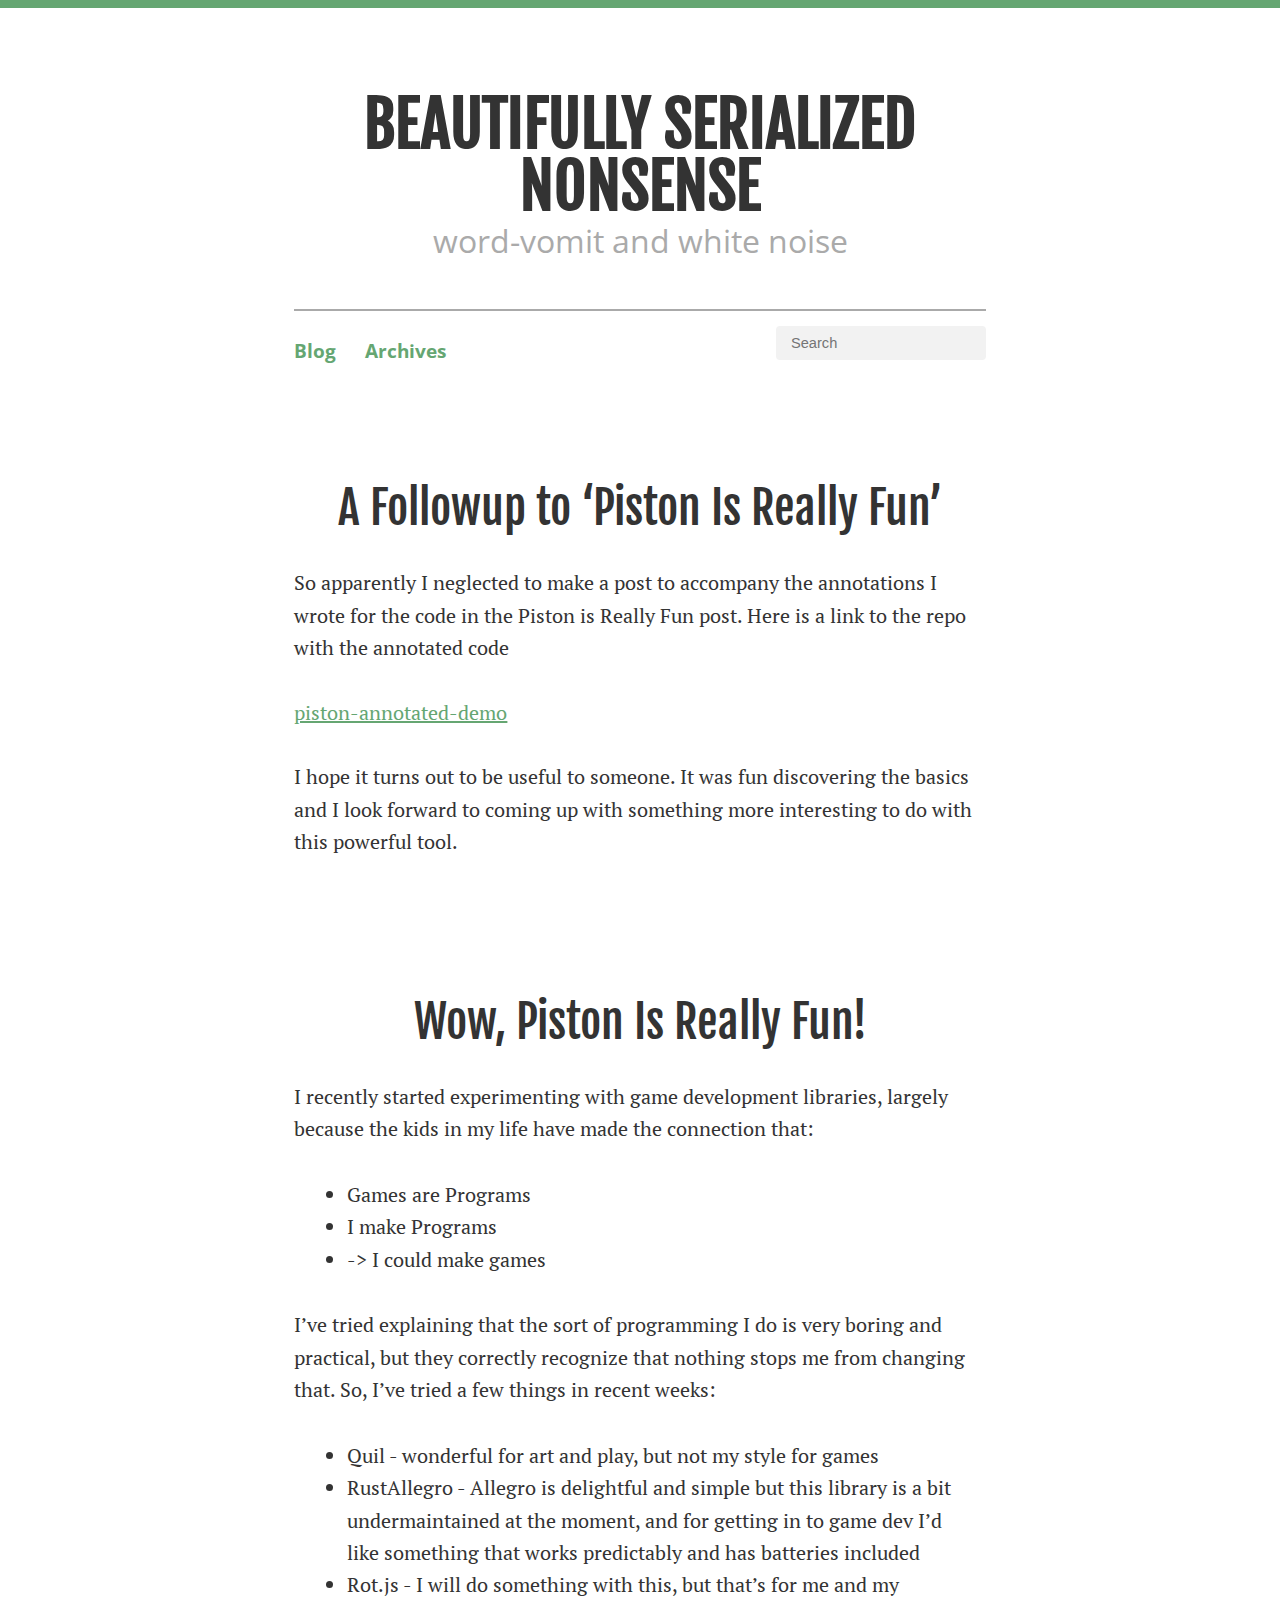
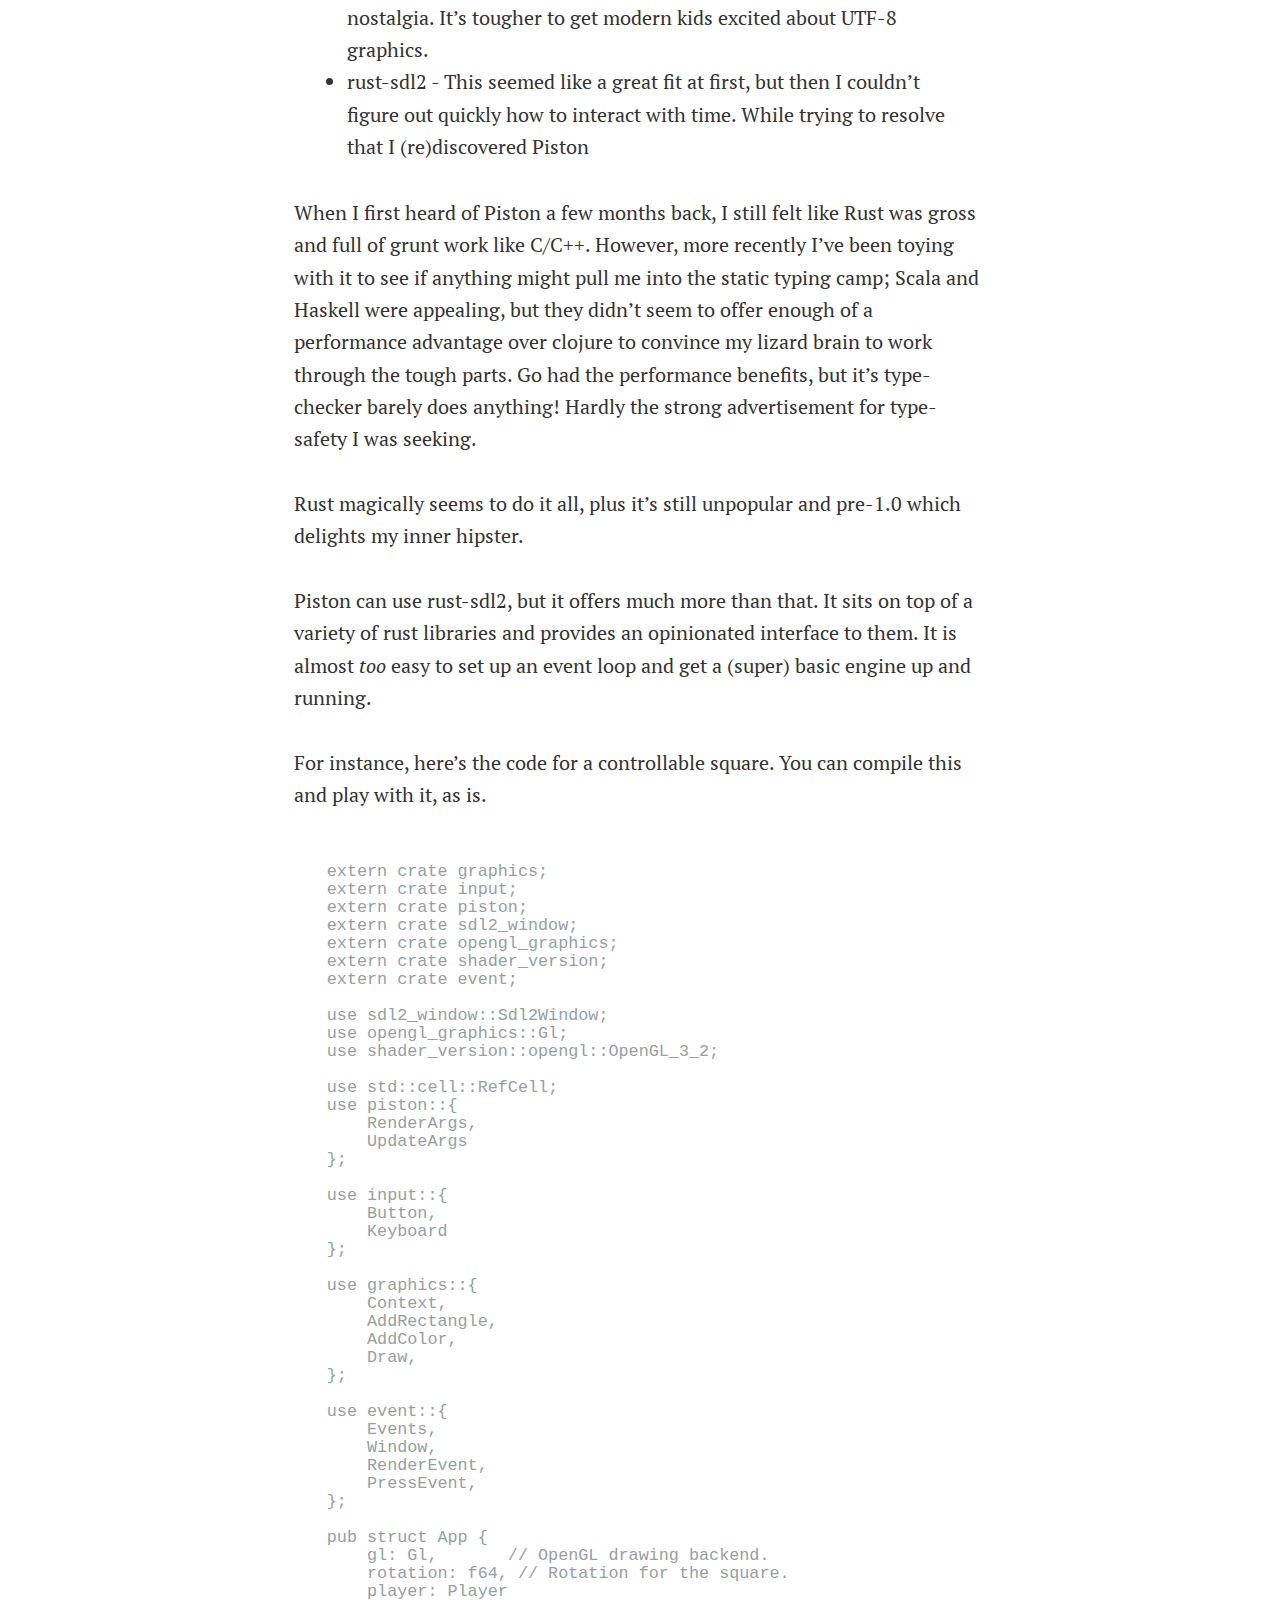
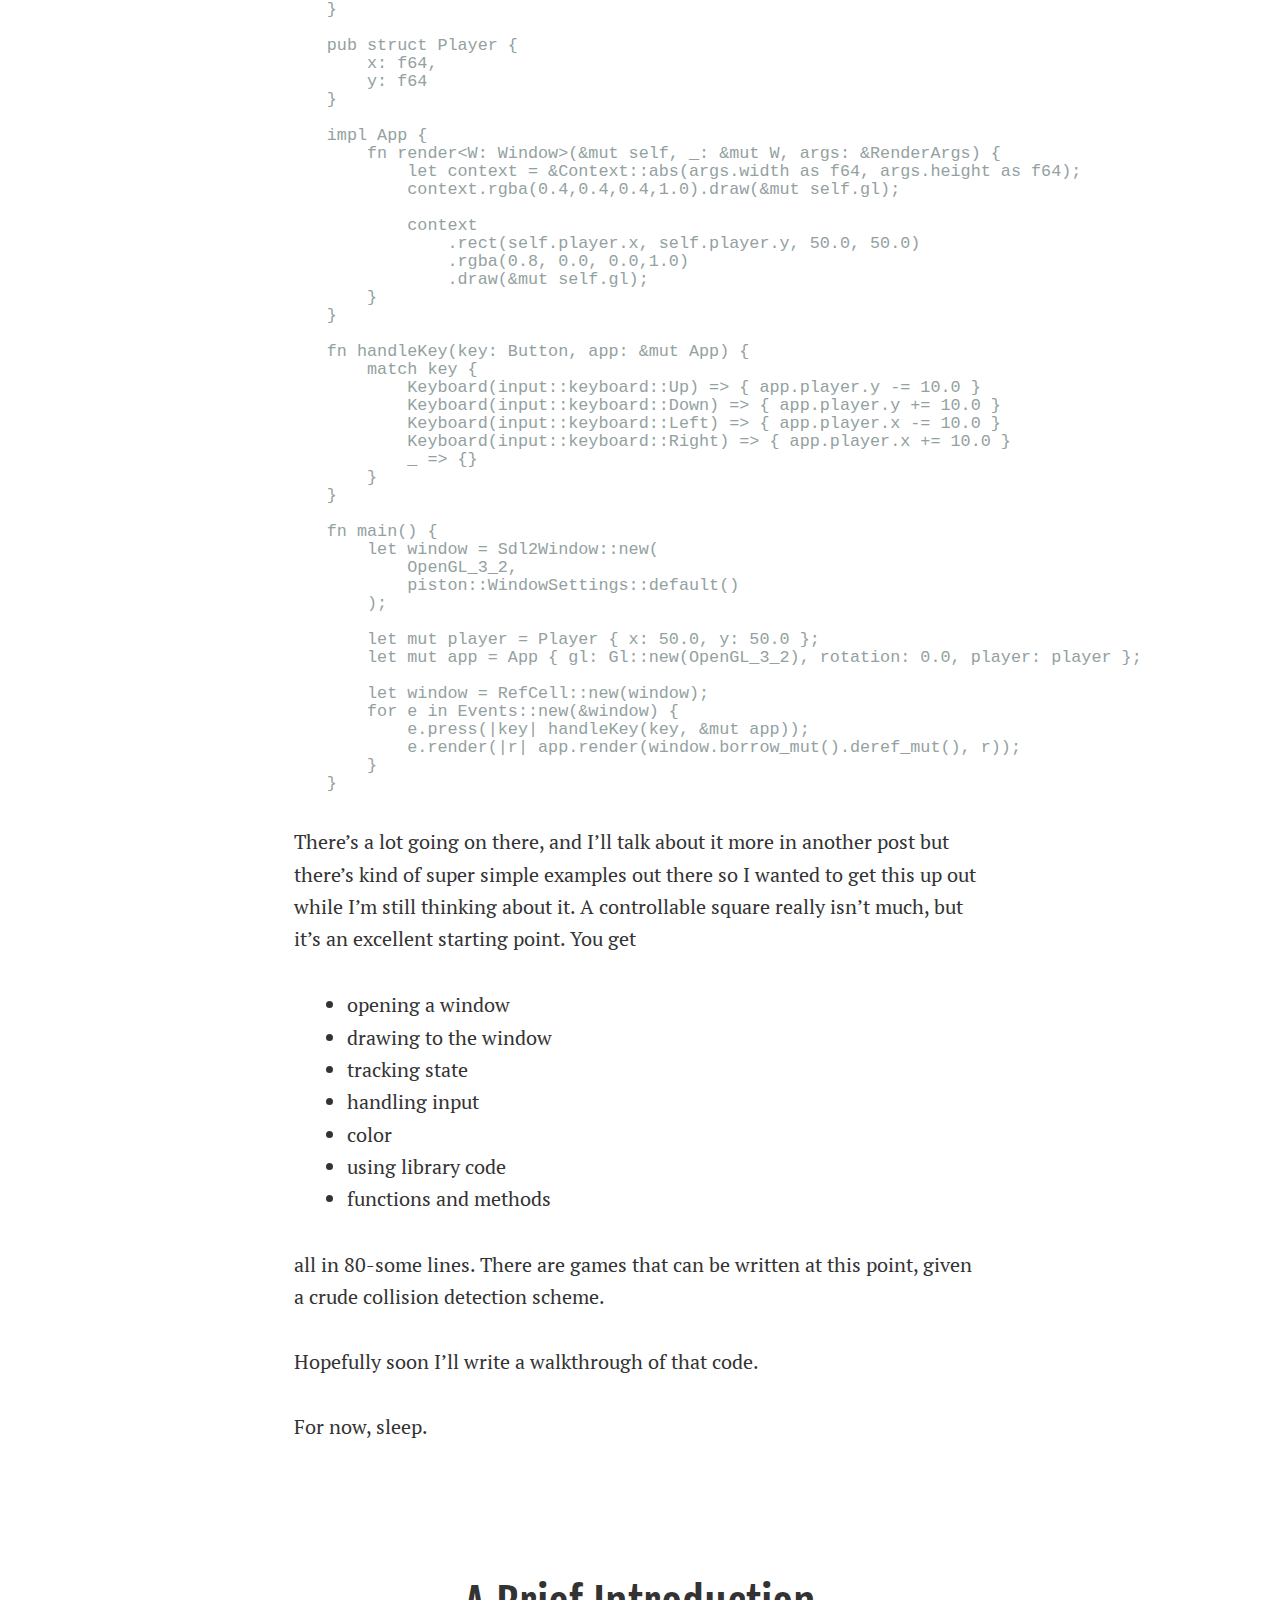
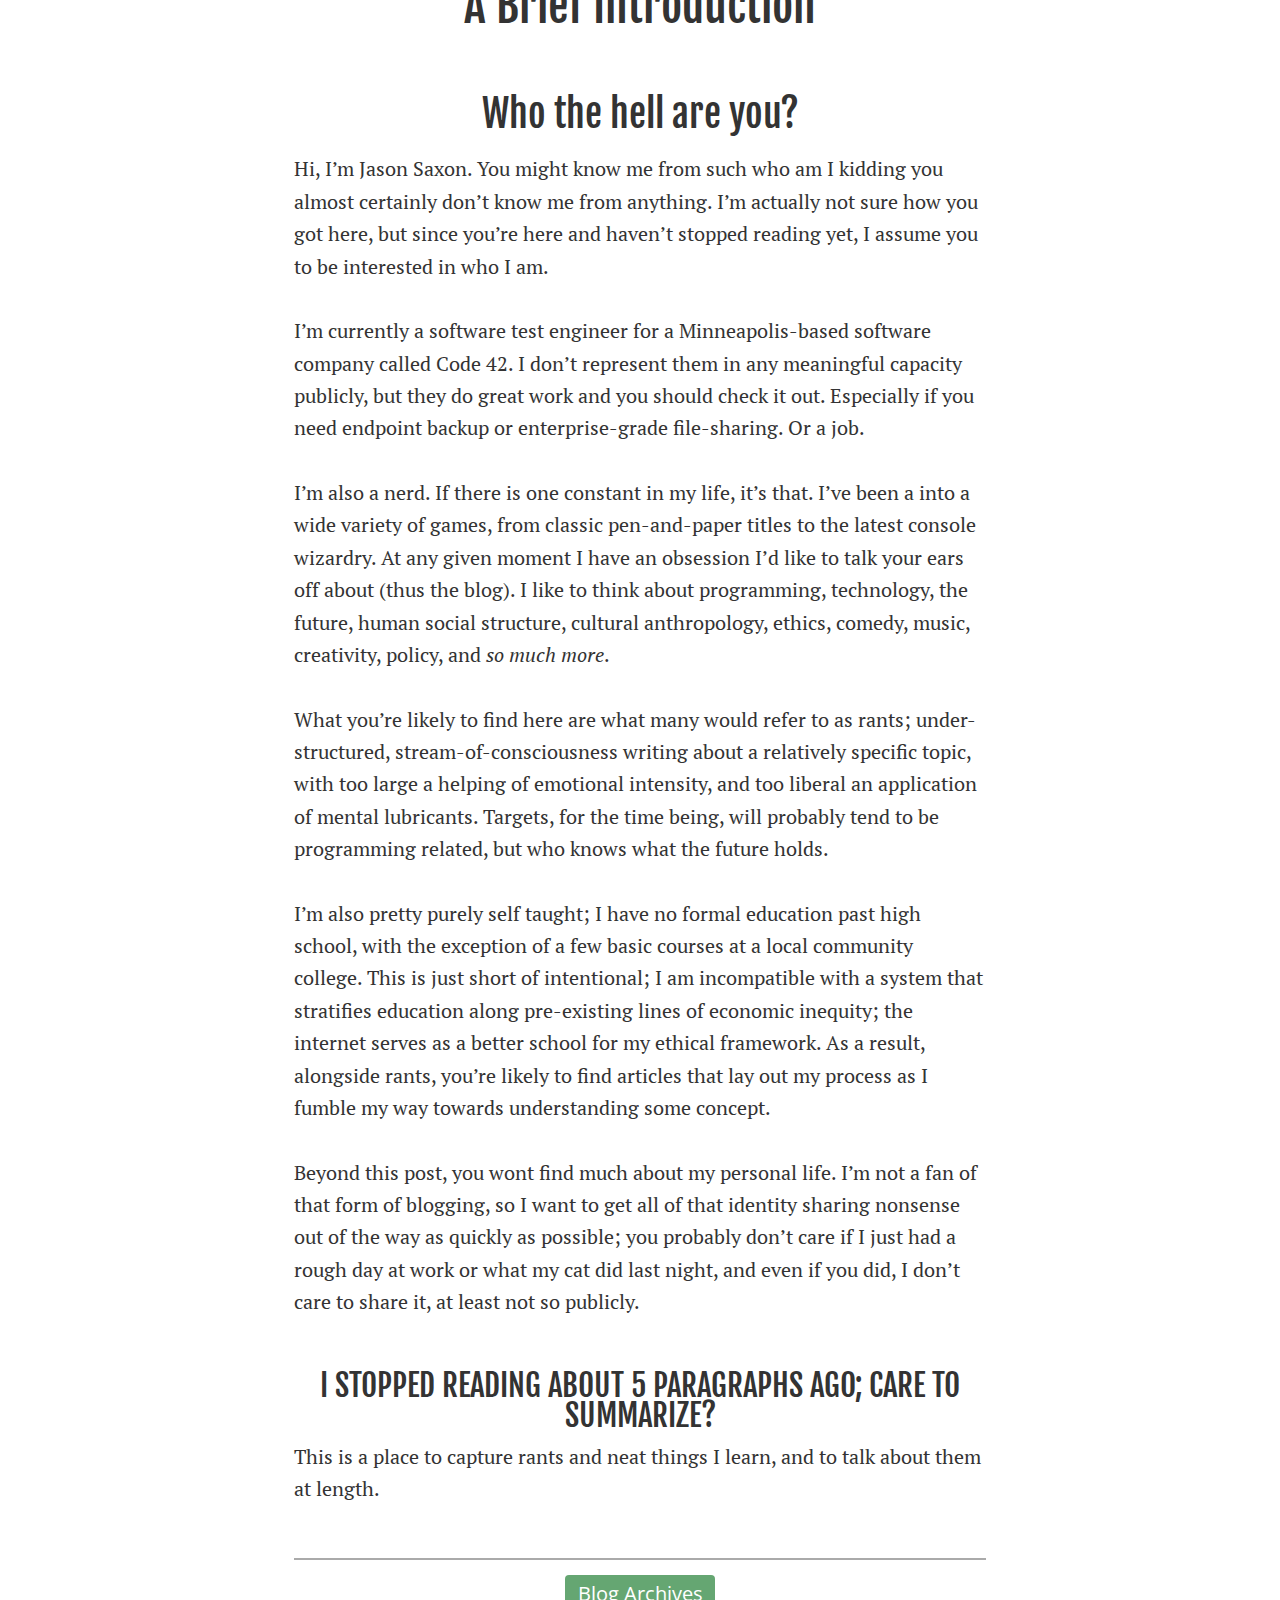
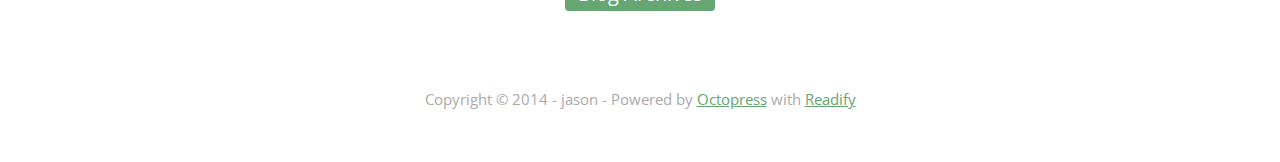
<file: index.html>
<!DOCTYPE html>
<!--[if IEMobile 7 ]><html class="no-js iem7"><![endif]-->
<!--[if lt IE 9]><html class="no-js lte-ie8"><![endif]-->
<!--[if (gt IE 8)|(gt IEMobile 7)|!(IEMobile)|!(IE)]><!--><html class="no-js" lang="en"><!--<![endif]-->
<head>
  <meta charset="utf-8">
  <title>beautifully serialized nonsense</title>
  <meta name="author" content="jason">

  
  <meta name="description" content="So apparently I neglected to make a post to accompany the annotations I wrote
for the code in the Piston is Really Fun post. Here is a link to the &hellip;">
  

  <!-- http://t.co/dKP3o1e -->
  <meta name="HandheldFriendly" content="True">
  <meta name="MobileOptimized" content="320">
  <meta name="viewport" content="width=device-width, initial-scale=1">

  
  <link rel="canonical" href="http://to-json.github.io">
  <link href="/favicon.png" rel="icon">
  <link href="/stylesheets/screen.css" media="screen, projection" rel="stylesheet" type="text/css">
  <link href="/atom.xml" rel="alternate" title="beautifully serialized nonsense" type="application/atom+xml">
  <script src="/javascripts/modernizr-2.0.js"></script>
  <script src="//ajax.googleapis.com/ajax/libs/jquery/1.9.1/jquery.min.js"></script>
  <script>!window.jQuery && document.write(unescape('%3Cscript src="./javascripts/libs/jquery.min.js"%3E%3C/script%3E'))</script>
  <script src="/javascripts/octopress.js" type="text/javascript"></script>
  <!--Fonts from Google"s Web font directory at http://google.com/webfonts -->
<link href="http://fonts.googleapis.com/css?family=PT+Serif:regular,italic,bold,bolditalic" rel="stylesheet" type="text/css">
<link href='http://fonts.googleapis.com/css?family=Open+Sans' rel='stylesheet' type='text/css'>
<link href='http://fonts.googleapis.com/css?family=Fjalla+One' rel='stylesheet' type='text/css'>

  

</head>

<body   >
  <header role="banner"><hgroup>
  <h1><a href="/">beautifully serialized nonsense</a></h1>
  
    <h2>word-vomit and white noise</h2>
  
</hgroup>

</header>
  <nav role="navigation"><ul class="subscription" data-subscription="rss">
  <li><a href="/atom.xml" rel="subscribe-rss" title="subscribe via RSS">RSS</a></li>
  
</ul>
  
<form action="https://www.google.com/search" method="get">
  <fieldset role="search">
    <input type="hidden" name="q" value="site:to-json.github.io" />
    <input class="search" type="text" name="q" results="0" placeholder="Search"/>
  </fieldset>
</form>
  
<ul class="main-navigation">
  <li><a href="/">Blog</a></li>
  <li><a href="/blog/archives">Archives</a></li>
</ul>

</nav>
  <div id="main">
    <div id="content">
      <div class="blog-index">
  
  
  
    <article>
      
  <header>
    
      <h1 class="entry-title"><a href="/blog/2014/11/30/a-followup-to-piston-is-really-fun/">A Followup to &#8216;Piston Is Really Fun&#8217;</a></h1>
    
    
      <p class="meta">
        








  


<time datetime="2014-11-30T17:04:38-06:00" pubdate data-updated="true"></time>
        
      </p>
    
  </header>


  <div class="entry-content"><p>So apparently I neglected to make a post to accompany the annotations I wrote
for the code in the Piston is Really Fun post. Here is a link to the repo with
the annotated code</p>

<p><a href="https://github.com/to-json/piston-annotated-demo" title="piston-annotated-demo">piston-annotated-demo</a></p>

<p>I hope it turns out to be useful to someone. It was fun discovering the basics
and I look forward to coming up with something more interesting to do with
this powerful tool.</p>
</div>
  
  


    </article>
  
  
    <article>
      
  <header>
    
      <h1 class="entry-title"><a href="/blog/2014/11/21/wow/">Wow, Piston Is Really Fun!</a></h1>
    
    
      <p class="meta">
        








  


<time datetime="2014-11-21T22:50:08-06:00" pubdate data-updated="true"></time>
        
      </p>
    
  </header>


  <div class="entry-content"><p>I recently started experimenting with game development libraries, largely
because the kids in my life have made the connection that:</p>

<ul>
<li>Games are Programs</li>
<li>I make Programs</li>
<li>-> I could make games</li>
</ul>


<p>I&rsquo;ve tried explaining that the sort of programming I do is very boring and
practical, but they correctly recognize that nothing stops me from changing
that. So, I&rsquo;ve tried a few things in recent weeks:</p>

<ul>
<li>Quil - wonderful for art and play, but not my style for games</li>
<li>RustAllegro - Allegro is delightful and simple but this library is
a bit undermaintained at the moment, and for getting in to game dev I&rsquo;d
like something that works predictably and has batteries included</li>
<li>Rot.js - I will do something with this, but that&rsquo;s for me and my nostalgia.
It&rsquo;s tougher to get modern kids excited about UTF-8 graphics.</li>
<li>rust-sdl2 - This seemed like a great fit at first, but then I couldn&rsquo;t
figure out quickly how to interact with time. While trying to resolve that
I (re)discovered Piston</li>
</ul>


<p>When I first heard of Piston a few months back, I still felt like Rust was
gross and full of grunt work like C/C++. However, more recently I&rsquo;ve been
toying with it to see if anything might pull me into the static typing camp;
Scala and Haskell were appealing, but they didn&rsquo;t seem to offer enough of a
performance advantage over clojure to convince my lizard brain to work through
the tough parts. Go had the performance benefits, but it&rsquo;s type-checker barely
does anything! Hardly the strong advertisement for type-safety I was seeking.</p>

<p>Rust magically seems to do it all, plus it&rsquo;s still unpopular and pre-1.0 which
delights my inner hipster.</p>

<p>Piston can use rust-sdl2, but it offers much more than that. It sits on top of
a variety of rust libraries and provides an opinionated interface to them. It
is almost <em>too</em> easy to set up an event loop and get a (super) basic engine
up and running.</p>

<p>For instance, here&rsquo;s the code for a controllable square. You can compile this
and play with it, as is.</p>

<pre><code class="rust">
extern crate graphics;
extern crate input;
extern crate piston;
extern crate sdl2_window;
extern crate opengl_graphics;
extern crate shader_version;
extern crate event;

use sdl2_window::Sdl2Window;
use opengl_graphics::Gl;
use shader_version::opengl::OpenGL_3_2;

use std::cell::RefCell;
use piston::{
    RenderArgs,
    UpdateArgs
};

use input::{
    Button,
    Keyboard
};

use graphics::{
    Context,
    AddRectangle,
    AddColor,
    Draw,
};

use event::{
    Events,
    Window,
    RenderEvent,
    PressEvent,
};

pub struct App {
    gl: Gl,       // OpenGL drawing backend.
    rotation: f64, // Rotation for the square.
    player: Player
}

pub struct Player {
    x: f64,
    y: f64
}

impl App {
    fn render&lt;W: Window&gt;(&amp;mut self, _: &amp;mut W, args: &amp;RenderArgs) {
        let context = &amp;Context::abs(args.width as f64, args.height as f64);
        context.rgba(0.4,0.4,0.4,1.0).draw(&amp;mut self.gl);

        context
            .rect(self.player.x, self.player.y, 50.0, 50.0)
            .rgba(0.8, 0.0, 0.0,1.0)
            .draw(&amp;mut self.gl);
    }
}

fn handleKey(key: Button, app: &amp;mut App) {
    match key {
        Keyboard(input::keyboard::Up) =&gt; { app.player.y -= 10.0 }
        Keyboard(input::keyboard::Down) =&gt; { app.player.y += 10.0 }
        Keyboard(input::keyboard::Left) =&gt; { app.player.x -= 10.0 }
        Keyboard(input::keyboard::Right) =&gt; { app.player.x += 10.0 }
        _ =&gt; {}
    }
}

fn main() {
    let window = Sdl2Window::new(
        OpenGL_3_2,
        piston::WindowSettings::default()
    );

    let mut player = Player { x: 50.0, y: 50.0 };
    let mut app = App { gl: Gl::new(OpenGL_3_2), rotation: 0.0, player: player };

    let window = RefCell::new(window);
    for e in Events::new(&amp;window) {
        e.press(|key| handleKey(key, &amp;mut app));
        e.render(|r| app.render(window.borrow_mut().deref_mut(), r));
    }
}
</code></pre>

<p>There&rsquo;s a lot going on there, and I&rsquo;ll talk about it more in another post but
there&rsquo;s kind of super simple examples out there so I wanted to get this up
out while I&rsquo;m still thinking about it. A controllable square really isn&rsquo;t
much, but it&rsquo;s an excellent starting point. You get</p>

<ul>
<li>opening a window</li>
<li>drawing to the window</li>
<li>tracking state</li>
<li>handling input</li>
<li>color</li>
<li>using library code</li>
<li>functions and methods</li>
</ul>


<p>all in 80-some lines. There are games that can be written at this point,
given a crude collision detection scheme.</p>

<p>Hopefully soon I&rsquo;ll write a walkthrough of that code.</p>

<p>For now, sleep.</p>
</div>
  
  


    </article>
  
  
    <article>
      
  <header>
    
      <h1 class="entry-title"><a href="/blog/2014/08/10/a-brief-introduction/">A Brief Introduction</a></h1>
    
    
      <p class="meta">
        








  


<time datetime="2014-08-10T14:38:57-05:00" pubdate data-updated="true"></time>
        
      </p>
    
  </header>


  <div class="entry-content"><h1>Who the hell are you?</h1>

<p>Hi, I&rsquo;m Jason Saxon. You might know me from such who am I kidding you almost
certainly don&rsquo;t know me from anything. I&rsquo;m actually not sure how you got here,
but since you&rsquo;re here and haven&rsquo;t stopped reading yet, I assume you to be
interested in who I am.</p>

<p>I&rsquo;m currently a software test engineer for a Minneapolis-based software
company called Code 42. I don&rsquo;t represent them in any meaningful capacity
publicly, but they do great work and you should check it out. Especially
if you need endpoint backup or enterprise-grade file-sharing. Or a job.</p>

<p>I&rsquo;m also a nerd. If there is one constant in my life, it&rsquo;s that. I&rsquo;ve been
a into a wide variety of games, from classic pen-and-paper titles to the
latest console wizardry. At any given moment I have an obsession I&rsquo;d like to
talk your ears off about (thus the blog). I like to think about programming,
technology, the future, human social structure, cultural anthropology, ethics,
comedy, music, creativity, policy, and <em>so much more</em>.</p>

<p>What you&rsquo;re likely to find here are what many would refer to as rants;
under-structured, stream-of-consciousness writing about a relatively specific
topic, with too large a helping of emotional intensity, and too liberal an
application of mental lubricants. Targets, for the time being, will probably
tend to be programming related, but who knows what the future holds.</p>

<p>I&rsquo;m also pretty purely self taught; I have no formal education past high
school, with the exception of a few basic courses at a local community
college. This is just short of intentional; I am incompatible with a system
that stratifies education along pre-existing lines of economic inequity; the
internet serves as a better school for my ethical framework. As a result,
alongside rants, you&rsquo;re likely to find articles that lay out my process as I
fumble my way towards understanding some concept.</p>

<p>Beyond this post, you wont find much about my personal life. I&rsquo;m not a fan
of that form of blogging, so I want to get all of that identity sharing
nonsense out of the way as quickly as possible; you probably don&rsquo;t care if
I just had a rough day at work or what my cat did last night, and even if you
did, I don&rsquo;t care to share it, at least not so publicly.</p>

<h2>I stopped reading about 5 paragraphs ago; care to summarize?</h2>

<p>This is a place to capture rants and neat things I learn, and to talk about
them at length.</p>
</div>
  
  


    </article>
  
  <div class="pagination">
    
    <a href="/blog/archives">Blog Archives</a>
    
  </div>
</div>
<aside class="sidebar">
  
    <section>
  <h1>Recent Posts</h1>
  <ul id="recent_posts">
    
      <li class="post">
        <a href="/blog/2014/11/30/a-followup-to-piston-is-really-fun/">A Followup to &#8216;Piston Is Really Fun&#8217;</a>
      </li>
    
      <li class="post">
        <a href="/blog/2014/11/21/wow/">Wow, Piston Is Really Fun!</a>
      </li>
    
      <li class="post">
        <a href="/blog/2014/08/10/a-brief-introduction/">A Brief Introduction</a>
      </li>
    
  </ul>
</section>

<section>
  <h1>GitHub Repos</h1>
  <ul id="gh_repos">
    <li class="loading">Status updating&#8230;</li>
  </ul>
  
  <a href="https://github.com/to-json">@to-json</a> on GitHub
  
  <script type="text/javascript">
    $(document).ready(function(){
        if (!window.jXHR){
            var jxhr = document.createElement('script');
            jxhr.type = 'text/javascript';
            jxhr.src = '/javascripts/libs/jXHR.js';
            var s = document.getElementsByTagName('script')[0];
            s.parentNode.insertBefore(jxhr, s);
        }

        github.showRepos({
            user: 'to-json',
            count: 0,
            skip_forks: true,
            target: '#gh_repos'
        });
    });
  </script>
  <script src="/javascripts/github.js" type="text/javascript"> </script>
</section>





  
</aside>

    </div>
  </div>
  <footer role="contentinfo"><p>
  Copyright &copy; 2014 - jason -
  <span class="credit">Powered by <a href="http://octopress.org">Octopress</a> with <a href="https://github.com/vladigleba/readify">Readify</a></span>
</p>

</footer>
  







  <script type="text/javascript">
    (function(){
      var twitterWidgets = document.createElement('script');
      twitterWidgets.type = 'text/javascript';
      twitterWidgets.async = true;
      twitterWidgets.src = '//platform.twitter.com/widgets.js';
      document.getElementsByTagName('head')[0].appendChild(twitterWidgets);
    })();
  </script>





</body>
</html>
</file>
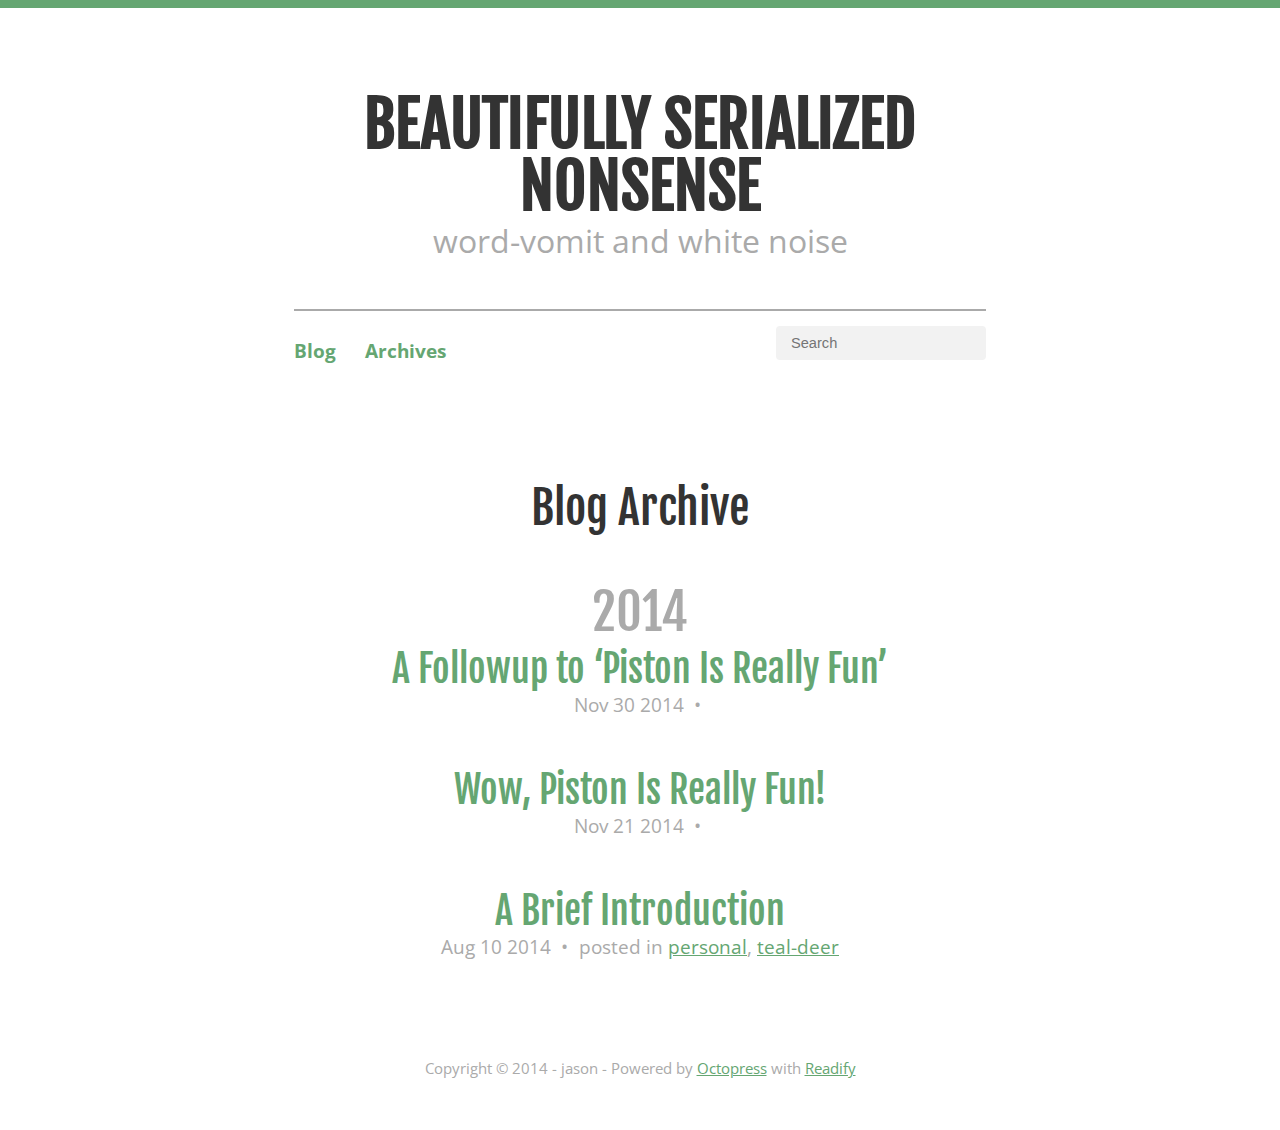
<file: blog/archives/index.html>
<!DOCTYPE html>
<!--[if IEMobile 7 ]><html class="no-js iem7"><![endif]-->
<!--[if lt IE 9]><html class="no-js lte-ie8"><![endif]-->
<!--[if (gt IE 8)|(gt IEMobile 7)|!(IEMobile)|!(IE)]><!--><html class="no-js" lang="en"><!--<![endif]-->
<head>
  <meta charset="utf-8">
  <title>Blog Archive - beautifully serialized nonsense</title>
  <meta name="author" content="jason">

  
  <meta name="description" content="Blog Archive 2014 A Followup to &#8216;Piston Is Really Fun&#8217;
Nov 30 2014 Wow, Piston Is Really Fun!
Nov 21 2014 A Brief Introduction
Aug 10 &hellip;">
  

  <!-- http://t.co/dKP3o1e -->
  <meta name="HandheldFriendly" content="True">
  <meta name="MobileOptimized" content="320">
  <meta name="viewport" content="width=device-width, initial-scale=1">

  
  <link rel="canonical" href="http://to-json.github.io/blog/archives">
  <link href="/favicon.png" rel="icon">
  <link href="/stylesheets/screen.css" media="screen, projection" rel="stylesheet" type="text/css">
  <link href="/atom.xml" rel="alternate" title="beautifully serialized nonsense" type="application/atom+xml">
  <script src="/javascripts/modernizr-2.0.js"></script>
  <script src="//ajax.googleapis.com/ajax/libs/jquery/1.9.1/jquery.min.js"></script>
  <script>!window.jQuery && document.write(unescape('%3Cscript src="./javascripts/libs/jquery.min.js"%3E%3C/script%3E'))</script>
  <script src="/javascripts/octopress.js" type="text/javascript"></script>
  <!--Fonts from Google"s Web font directory at http://google.com/webfonts -->
<link href="http://fonts.googleapis.com/css?family=PT+Serif:regular,italic,bold,bolditalic" rel="stylesheet" type="text/css">
<link href='http://fonts.googleapis.com/css?family=Open+Sans' rel='stylesheet' type='text/css'>
<link href='http://fonts.googleapis.com/css?family=Fjalla+One' rel='stylesheet' type='text/css'>

  

</head>

<body   >
  <header role="banner"><hgroup>
  <h1><a href="/">beautifully serialized nonsense</a></h1>
  
    <h2>word-vomit and white noise</h2>
  
</hgroup>

</header>
  <nav role="navigation"><ul class="subscription" data-subscription="rss">
  <li><a href="/atom.xml" rel="subscribe-rss" title="subscribe via RSS">RSS</a></li>
  
</ul>
  
<form action="https://www.google.com/search" method="get">
  <fieldset role="search">
    <input type="hidden" name="q" value="site:to-json.github.io" />
    <input class="search" type="text" name="q" results="0" placeholder="Search"/>
  </fieldset>
</form>
  
<ul class="main-navigation">
  <li><a href="/">Blog</a></li>
  <li><a href="/blog/archives">Archives</a></li>
</ul>

</nav>
  <div id="main">
    <div id="content">
      <div>
<article role="article">
  
  <header>
    <h1 class="entry-title">Blog Archive</h1>
    
  </header>
  
  <div id="blog-archives">



  
  <h2>2014</h2>

<article>
  
<h1><a href="/blog/2014/11/30/a-followup-to-piston-is-really-fun/">A Followup to &#8216;Piston Is Really Fun&#8217;</a></h1>
<time datetime="2014-11-30T17:04:38-06:00" pubdate><span class='month'>Nov</span> <span class='day'>30</span> <span class='year'>2014</span></time>


</article>



<article>
  
<h1><a href="/blog/2014/11/21/wow/">Wow, Piston Is Really Fun!</a></h1>
<time datetime="2014-11-21T22:50:08-06:00" pubdate><span class='month'>Nov</span> <span class='day'>21</span> <span class='year'>2014</span></time>


</article>



<article>
  
<h1><a href="/blog/2014/08/10/a-brief-introduction/">A Brief Introduction</a></h1>
<time datetime="2014-08-10T14:38:57-05:00" pubdate><span class='month'>Aug</span> <span class='day'>10</span> <span class='year'>2014</span></time>

<footer>
  <span class="categories">posted in <a class='category' href='/blog/categories/personal/'>personal</a>, <a class='category' href='/blog/categories/teal-deer/'>teal-deer</a></span>
</footer>


</article>

</div>

  
</article>

</div>

<aside class="sidebar">
  
    <section>
  <h1>Recent Posts</h1>
  <ul id="recent_posts">
    
      <li class="post">
        <a href="/blog/2014/11/30/a-followup-to-piston-is-really-fun/">A Followup to 'Piston Is Really Fun'</a>
      </li>
    
      <li class="post">
        <a href="/blog/2014/11/21/wow/">Wow, Piston Is Really Fun!</a>
      </li>
    
      <li class="post">
        <a href="/blog/2014/08/10/a-brief-introduction/">A Brief Introduction</a>
      </li>
    
  </ul>
</section>

<section>
  <h1>GitHub Repos</h1>
  <ul id="gh_repos">
    <li class="loading">Status updating...</li>
  </ul>
  
  <a href="https://github.com/to-json">@to-json</a> on GitHub
  
  <script type="text/javascript">
    $(document).ready(function(){
        if (!window.jXHR){
            var jxhr = document.createElement('script');
            jxhr.type = 'text/javascript';
            jxhr.src = '/javascripts/libs/jXHR.js';
            var s = document.getElementsByTagName('script')[0];
            s.parentNode.insertBefore(jxhr, s);
        }

        github.showRepos({
            user: 'to-json',
            count: 0,
            skip_forks: true,
            target: '#gh_repos'
        });
    });
  </script>
  <script src="/javascripts/github.js" type="text/javascript"> </script>
</section>





  
</aside>


    </div>
  </div>
  <footer role="contentinfo"><p>
  Copyright &copy; 2014 - jason -
  <span class="credit">Powered by <a href="http://octopress.org">Octopress</a> with <a href="https://github.com/vladigleba/readify">Readify</a></span>
</p>

</footer>
  







  <script type="text/javascript">
    (function(){
      var twitterWidgets = document.createElement('script');
      twitterWidgets.type = 'text/javascript';
      twitterWidgets.async = true;
      twitterWidgets.src = '//platform.twitter.com/widgets.js';
      document.getElementsByTagName('head')[0].appendChild(twitterWidgets);
    })();
  </script>





</body>
</html>
</file>
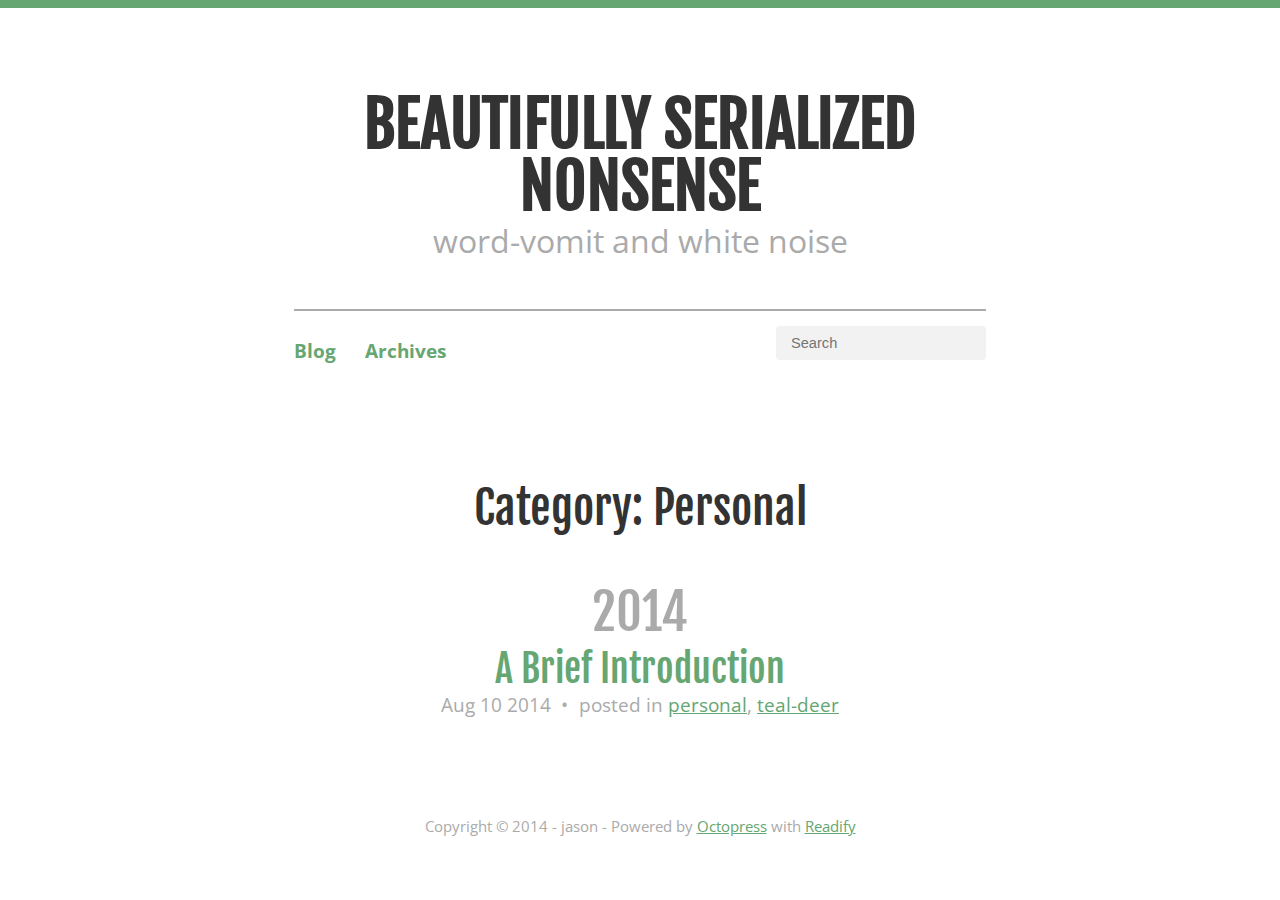
<file: blog/categories/personal/index.html>
<!DOCTYPE html>
<!--[if IEMobile 7 ]><html class="no-js iem7"><![endif]-->
<!--[if lt IE 9]><html class="no-js lte-ie8"><![endif]-->
<!--[if (gt IE 8)|(gt IEMobile 7)|!(IEMobile)|!(IE)]><!--><html class="no-js" lang="en"><!--<![endif]-->
<head>
  <meta charset="utf-8">
  <title>Category: Personal - beautifully serialized nonsense</title>
  <meta name="author" content="jason">

  
  <meta name="description" content="Category: personal">
  

  <!-- http://t.co/dKP3o1e -->
  <meta name="HandheldFriendly" content="True">
  <meta name="MobileOptimized" content="320">
  <meta name="viewport" content="width=device-width, initial-scale=1">

  
  <link rel="canonical" href="http://to-json.github.io/blog/categories/personal">
  <link href="/favicon.png" rel="icon">
  <link href="/stylesheets/screen.css" media="screen, projection" rel="stylesheet" type="text/css">
  <link href="/atom.xml" rel="alternate" title="beautifully serialized nonsense" type="application/atom+xml">
  <script src="/javascripts/modernizr-2.0.js"></script>
  <script src="//ajax.googleapis.com/ajax/libs/jquery/1.9.1/jquery.min.js"></script>
  <script>!window.jQuery && document.write(unescape('%3Cscript src="./javascripts/libs/jquery.min.js"%3E%3C/script%3E'))</script>
  <script src="/javascripts/octopress.js" type="text/javascript"></script>
  <!--Fonts from Google"s Web font directory at http://google.com/webfonts -->
<link href="http://fonts.googleapis.com/css?family=PT+Serif:regular,italic,bold,bolditalic" rel="stylesheet" type="text/css">
<link href='http://fonts.googleapis.com/css?family=Open+Sans' rel='stylesheet' type='text/css'>
<link href='http://fonts.googleapis.com/css?family=Fjalla+One' rel='stylesheet' type='text/css'>

  

</head>

<body   >
  <header role="banner"><hgroup>
  <h1><a href="/">beautifully serialized nonsense</a></h1>
  
    <h2>word-vomit and white noise</h2>
  
</hgroup>

</header>
  <nav role="navigation"><ul class="subscription" data-subscription="rss">
  <li><a href="/atom.xml" rel="subscribe-rss" title="subscribe via RSS">RSS</a></li>
  
</ul>
  
<form action="https://www.google.com/search" method="get">
  <fieldset role="search">
    <input type="hidden" name="q" value="site:to-json.github.io" />
    <input class="search" type="text" name="q" results="0" placeholder="Search"/>
  </fieldset>
</form>
  
<ul class="main-navigation">
  <li><a href="/">Blog</a></li>
  <li><a href="/blog/archives">Archives</a></li>
</ul>

</nav>
  <div id="main">
    <div id="content">
      <div>
<article role="article">
  
  <header>
    <h1 class="entry-title">Category: Personal</h1>
    
  </header>
  
  <div id="blog-archives" class="category">



  
  <h2>2014</h2>

<article>
  
<h1><a href="/blog/2014/08/10/a-brief-introduction/">A Brief Introduction</a></h1>
<time datetime="2014-08-10T14:38:57-05:00" pubdate><span class='month'>Aug</span> <span class='day'>10</span> <span class='year'>2014</span></time>

<footer>
  <span class="categories">posted in <a class='category' href='/blog/categories/personal/'>personal</a>, <a class='category' href='/blog/categories/teal-deer/'>teal-deer</a></span>
</footer>


</article>

</div>

  
</article>

</div>

<aside class="sidebar">
  
    <section>
  <h1>Recent Posts</h1>
  <ul id="recent_posts">
    
      <li class="post">
        <a href="/blog/2014/11/30/a-followup-to-piston-is-really-fun/">A Followup to 'Piston Is Really Fun'</a>
      </li>
    
      <li class="post">
        <a href="/blog/2014/11/21/wow/">Wow, Piston Is Really Fun!</a>
      </li>
    
      <li class="post">
        <a href="/blog/2014/08/10/a-brief-introduction/">A Brief Introduction</a>
      </li>
    
  </ul>
</section>

<section>
  <h1>GitHub Repos</h1>
  <ul id="gh_repos">
    <li class="loading">Status updating...</li>
  </ul>
  
  <a href="https://github.com/to-json">@to-json</a> on GitHub
  
  <script type="text/javascript">
    $(document).ready(function(){
        if (!window.jXHR){
            var jxhr = document.createElement('script');
            jxhr.type = 'text/javascript';
            jxhr.src = '/javascripts/libs/jXHR.js';
            var s = document.getElementsByTagName('script')[0];
            s.parentNode.insertBefore(jxhr, s);
        }

        github.showRepos({
            user: 'to-json',
            count: 0,
            skip_forks: true,
            target: '#gh_repos'
        });
    });
  </script>
  <script src="/javascripts/github.js" type="text/javascript"> </script>
</section>





  
</aside>


    </div>
  </div>
  <footer role="contentinfo"><p>
  Copyright &copy; 2014 - jason -
  <span class="credit">Powered by <a href="http://octopress.org">Octopress</a> with <a href="https://github.com/vladigleba/readify">Readify</a></span>
</p>

</footer>
  







  <script type="text/javascript">
    (function(){
      var twitterWidgets = document.createElement('script');
      twitterWidgets.type = 'text/javascript';
      twitterWidgets.async = true;
      twitterWidgets.src = '//platform.twitter.com/widgets.js';
      document.getElementsByTagName('head')[0].appendChild(twitterWidgets);
    })();
  </script>





</body>
</html>
</file>
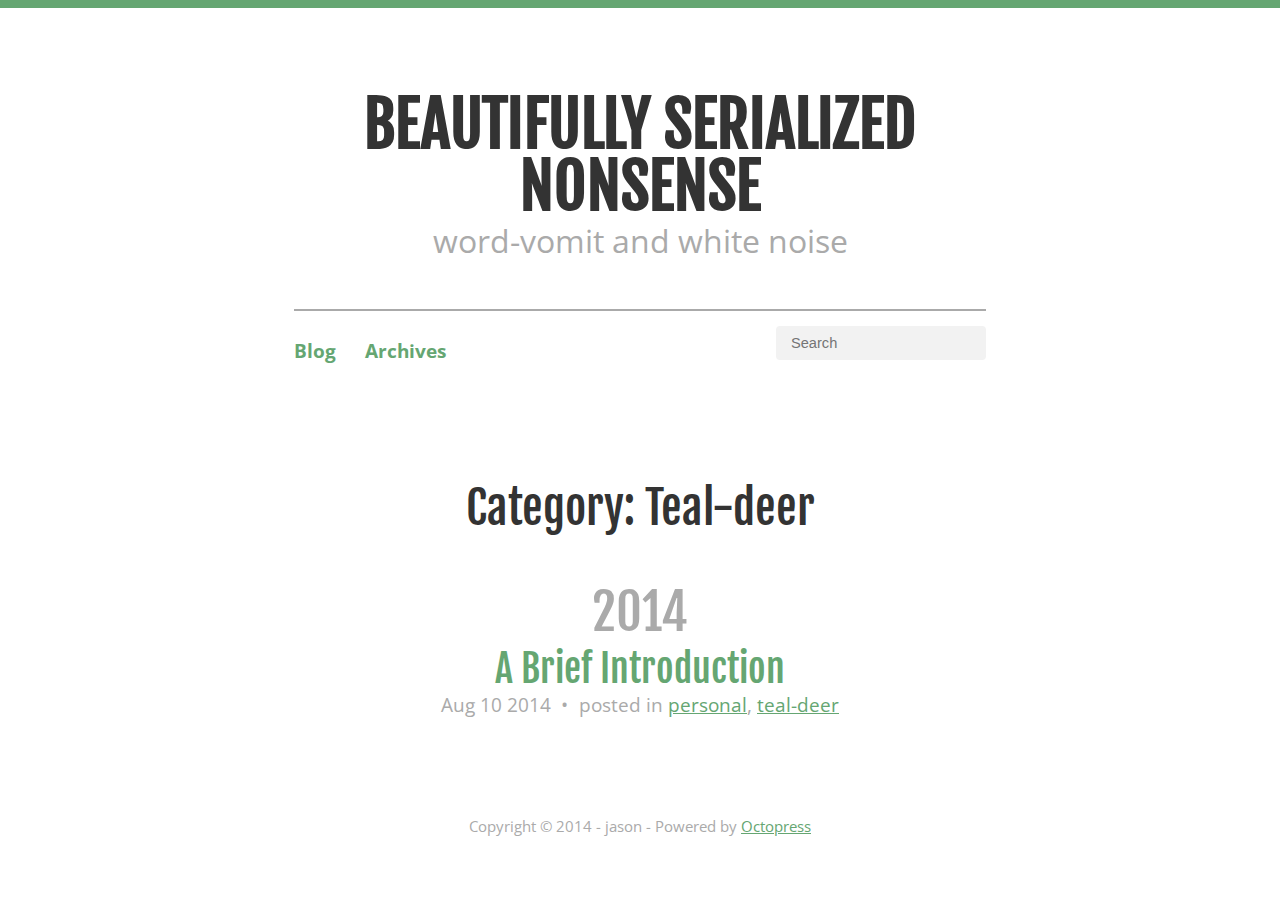
<file: blog/categories/teal-deer/index.html>
<!DOCTYPE html>
<!--[if IEMobile 7 ]><html class="no-js iem7"><![endif]-->
<!--[if lt IE 9]><html class="no-js lte-ie8"><![endif]-->
<!--[if (gt IE 8)|(gt IEMobile 7)|!(IEMobile)|!(IE)]><!--><html class="no-js" lang="en"><!--<![endif]-->
<head>
  <meta charset="utf-8">
  <title>Category: Teal-deer - beautifully serialized nonsense</title>
  <meta name="author" content="jason">

  
  <meta name="description" content="Category: teal-deer">
  

  <!-- http://t.co/dKP3o1e -->
  <meta name="HandheldFriendly" content="True">
  <meta name="MobileOptimized" content="320">
  <meta name="viewport" content="width=device-width, initial-scale=1">

  
  <link rel="canonical" href="http://to-json.github.io/blog/categories/teal-deer">
  <link href="/favicon.png" rel="icon">
  <link href="/stylesheets/screen.css" media="screen, projection" rel="stylesheet" type="text/css">
  <link href="/atom.xml" rel="alternate" title="beautifully serialized nonsense" type="application/atom+xml">
  <script src="/javascripts/modernizr-2.0.js"></script>
  <script src="//ajax.googleapis.com/ajax/libs/jquery/1.9.1/jquery.min.js"></script>
  <script>!window.jQuery && document.write(unescape('%3Cscript src="./javascripts/libs/jquery.min.js"%3E%3C/script%3E'))</script>
  <script src="/javascripts/octopress.js" type="text/javascript"></script>
  <!--Fonts from Google"s Web font directory at http://google.com/webfonts -->
<link href="http://fonts.googleapis.com/css?family=PT+Serif:regular,italic,bold,bolditalic" rel="stylesheet" type="text/css">
<link href='http://fonts.googleapis.com/css?family=Open+Sans' rel='stylesheet' type='text/css'>
<link href='http://fonts.googleapis.com/css?family=Fjalla+One' rel='stylesheet' type='text/css'>

  

</head>

<body   >
  <header role="banner"><hgroup>
  <h1><a href="/">beautifully serialized nonsense</a></h1>
  
    <h2>word-vomit and white noise</h2>
  
</hgroup>

</header>
  <nav role="navigation"><ul class="subscription" data-subscription="rss">
  <li><a href="/atom.xml" rel="subscribe-rss" title="subscribe via RSS">RSS</a></li>
  
</ul>
  
<form action="https://www.google.com/search" method="get">
  <fieldset role="search">
    <input type="hidden" name="q" value="site:to-json.github.io" />
    <input class="search" type="text" name="q" results="0" placeholder="Search"/>
  </fieldset>
</form>
  
<ul class="main-navigation">
  <li><a href="/">Blog</a></li>
  <li><a href="/blog/archives">Archives</a></li>
</ul>

</nav>
  <div id="main">
    <div id="content">
      <div>
<article role="article">
  
  <header>
    <h1 class="entry-title">Category: Teal-deer</h1>
    
  </header>
  
  <div id="blog-archives" class="category">



  
  <h2>2014</h2>

<article>
  
<h1><a href="/blog/2014/08/10/a-brief-introduction/">A Brief Introduction</a></h1>
<time datetime="2014-08-10T14:38:57-05:00" pubdate><span class='month'>Aug</span> <span class='day'>10</span> <span class='year'>2014</span></time>

<footer>
  <span class="categories">posted in <a class='category' href='/blog/categories/personal/'>personal</a>, <a class='category' href='/blog/categories/teal-deer/'>teal-deer</a></span>
</footer>


</article>

</div>

  
</article>

</div>

<aside class="sidebar">
  
    <section>
  <h1>Recent Posts</h1>
  <ul id="recent_posts">
    
      <li class="post">
        <a href="/blog/2014/11/21/wow/">Wow, Piston Is Really Fun!</a>
      </li>
    
      <li class="post">
        <a href="/blog/2014/08/10/a-brief-introduction/">A Brief Introduction</a>
      </li>
    
  </ul>
</section>

<section>
  <h1>GitHub Repos</h1>
  <ul id="gh_repos">
    <li class="loading">Status updating...</li>
  </ul>
  
  <a href="https://github.com/to-json">@to-json</a> on GitHub
  
  <script type="text/javascript">
    $(document).ready(function(){
        if (!window.jXHR){
            var jxhr = document.createElement('script');
            jxhr.type = 'text/javascript';
            jxhr.src = '/javascripts/libs/jXHR.js';
            var s = document.getElementsByTagName('script')[0];
            s.parentNode.insertBefore(jxhr, s);
        }

        github.showRepos({
            user: 'to-json',
            count: 0,
            skip_forks: true,
            target: '#gh_repos'
        });
    });
  </script>
  <script src="/javascripts/github.js" type="text/javascript"> </script>
</section>





  
</aside>


    </div>
  </div>
  <footer role="contentinfo"><p>
  Copyright &copy; 2014 - jason -
  <span class="credit">Powered by <a href="http://octopress.org">Octopress</a></span>
</p>

</footer>
  







  <script type="text/javascript">
    (function(){
      var twitterWidgets = document.createElement('script');
      twitterWidgets.type = 'text/javascript';
      twitterWidgets.async = true;
      twitterWidgets.src = '//platform.twitter.com/widgets.js';
      document.getElementsByTagName('head')[0].appendChild(twitterWidgets);
    })();
  </script>





</body>
</html>
</file>
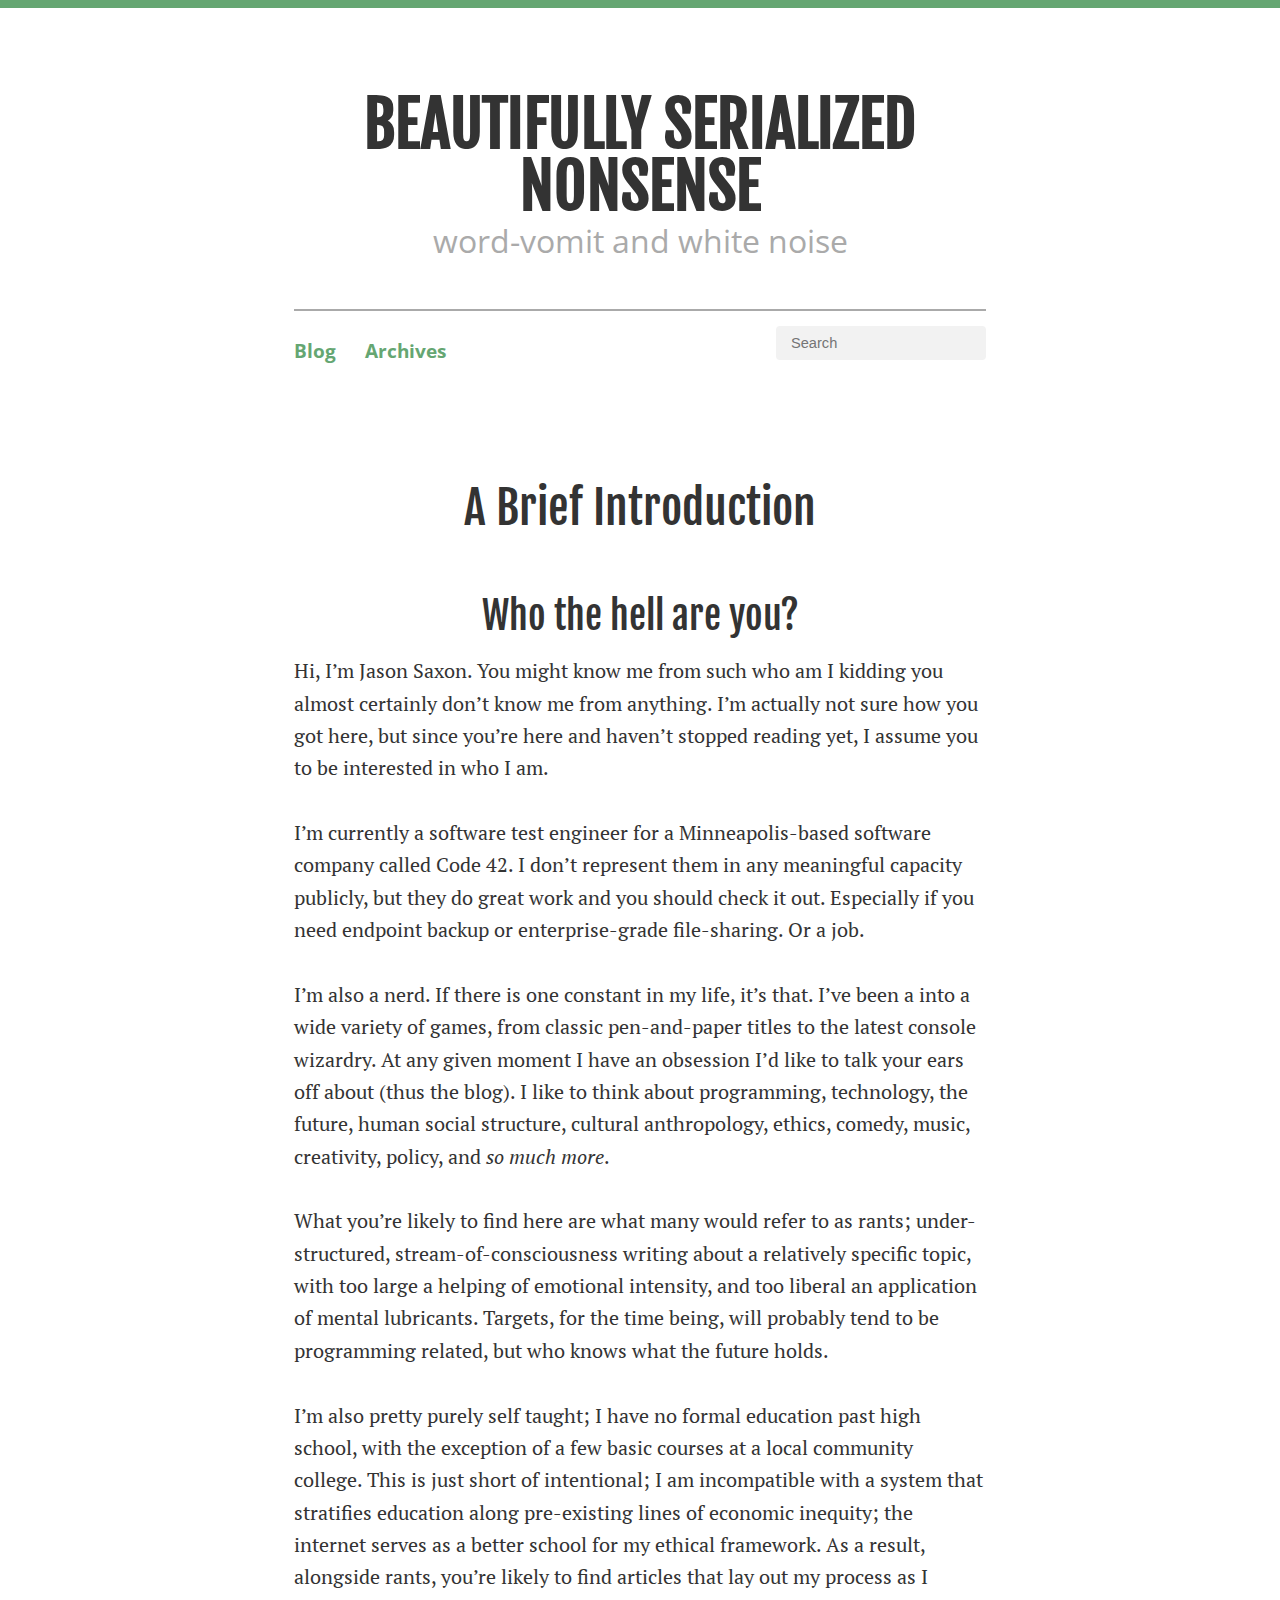
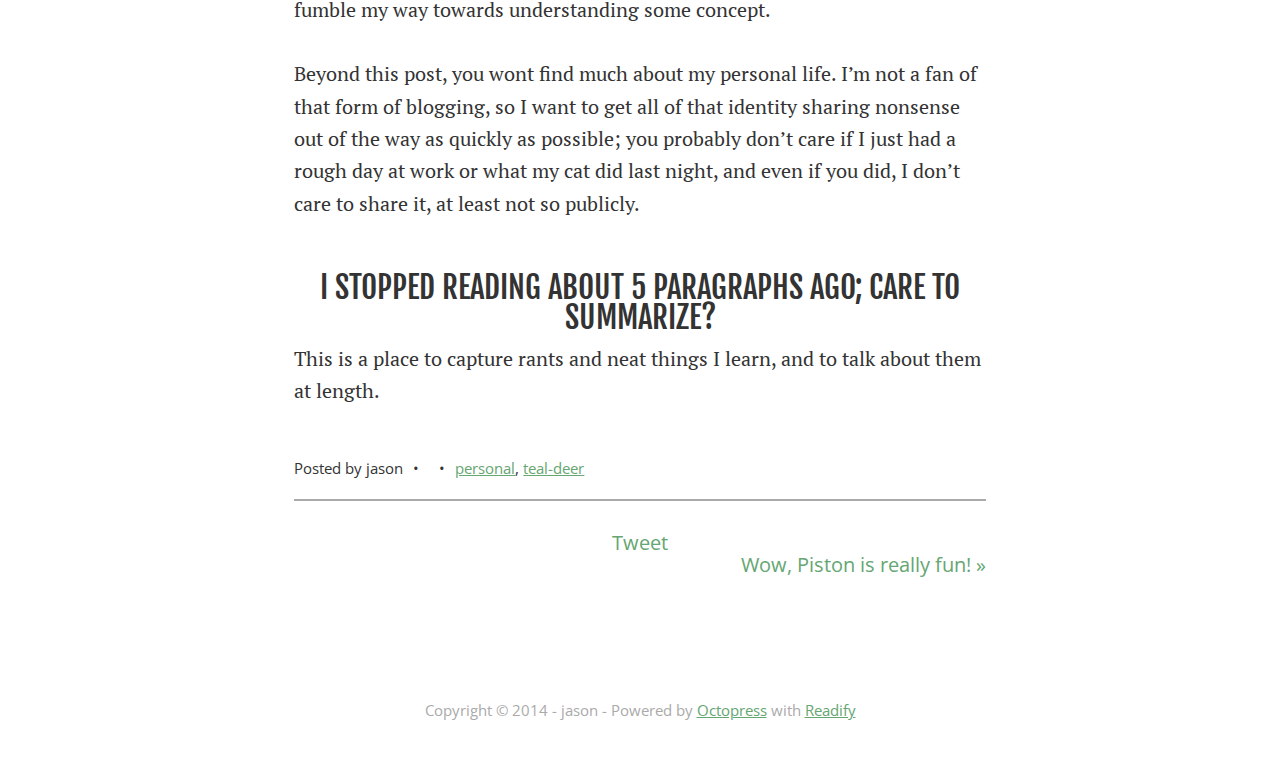
<file: blog/2014/08/10/a-brief-introduction/index.html>
<!DOCTYPE html>
<!--[if IEMobile 7 ]><html class="no-js iem7"><![endif]-->
<!--[if lt IE 9]><html class="no-js lte-ie8"><![endif]-->
<!--[if (gt IE 8)|(gt IEMobile 7)|!(IEMobile)|!(IE)]><!--><html class="no-js" lang="en"><!--<![endif]-->
<head>
  <meta charset="utf-8">
  <title>A Brief Introduction - beautifully serialized nonsense</title>
  <meta name="author" content="jason">

  
  <meta name="description" content="Who the hell are you? Hi, I&rsquo;m Jason Saxon. You might know me from such who am I kidding you almost
certainly don&rsquo;t know me from anything &hellip;">
  

  <!-- http://t.co/dKP3o1e -->
  <meta name="HandheldFriendly" content="True">
  <meta name="MobileOptimized" content="320">
  <meta name="viewport" content="width=device-width, initial-scale=1">

  
  <link rel="canonical" href="http://to-json.github.io/blog/2014/08/10/a-brief-introduction">
  <link href="/favicon.png" rel="icon">
  <link href="/stylesheets/screen.css" media="screen, projection" rel="stylesheet" type="text/css">
  <link href="/atom.xml" rel="alternate" title="beautifully serialized nonsense" type="application/atom+xml">
  <script src="/javascripts/modernizr-2.0.js"></script>
  <script src="//ajax.googleapis.com/ajax/libs/jquery/1.9.1/jquery.min.js"></script>
  <script>!window.jQuery && document.write(unescape('%3Cscript src="./javascripts/libs/jquery.min.js"%3E%3C/script%3E'))</script>
  <script src="/javascripts/octopress.js" type="text/javascript"></script>
  <!--Fonts from Google"s Web font directory at http://google.com/webfonts -->
<link href="http://fonts.googleapis.com/css?family=PT+Serif:regular,italic,bold,bolditalic" rel="stylesheet" type="text/css">
<link href='http://fonts.googleapis.com/css?family=Open+Sans' rel='stylesheet' type='text/css'>
<link href='http://fonts.googleapis.com/css?family=Fjalla+One' rel='stylesheet' type='text/css'>

  

</head>

<body   >
  <header role="banner"><hgroup>
  <h1><a href="/">beautifully serialized nonsense</a></h1>
  
    <h2>word-vomit and white noise</h2>
  
</hgroup>

</header>
  <nav role="navigation"><ul class="subscription" data-subscription="rss">
  <li><a href="/atom.xml" rel="subscribe-rss" title="subscribe via RSS">RSS</a></li>
  
</ul>
  
<form action="https://www.google.com/search" method="get">
  <fieldset role="search">
    <input type="hidden" name="q" value="site:to-json.github.io" />
    <input class="search" type="text" name="q" results="0" placeholder="Search"/>
  </fieldset>
</form>
  
<ul class="main-navigation">
  <li><a href="/">Blog</a></li>
  <li><a href="/blog/archives">Archives</a></li>
</ul>

</nav>
  <div id="main">
    <div id="content">
      <div>
<article class="hentry" role="article">
  
  <header>
    
      <h1 class="entry-title">A Brief Introduction</h1>
    
    
      <p class="meta">
        








  


<time datetime="2014-08-10T14:38:57-05:00" pubdate data-updated="true"></time>
        
      </p>
    
  </header>


<div class="entry-content"><h1>Who the hell are you?</h1>

<p>Hi, I&rsquo;m Jason Saxon. You might know me from such who am I kidding you almost
certainly don&rsquo;t know me from anything. I&rsquo;m actually not sure how you got here,
but since you&rsquo;re here and haven&rsquo;t stopped reading yet, I assume you to be
interested in who I am.</p>

<p>I&rsquo;m currently a software test engineer for a Minneapolis-based software
company called Code 42. I don&rsquo;t represent them in any meaningful capacity
publicly, but they do great work and you should check it out. Especially
if you need endpoint backup or enterprise-grade file-sharing. Or a job.</p>

<p>I&rsquo;m also a nerd. If there is one constant in my life, it&rsquo;s that. I&rsquo;ve been
a into a wide variety of games, from classic pen-and-paper titles to the
latest console wizardry. At any given moment I have an obsession I&rsquo;d like to
talk your ears off about (thus the blog). I like to think about programming,
technology, the future, human social structure, cultural anthropology, ethics,
comedy, music, creativity, policy, and <em>so much more</em>.</p>

<p>What you&rsquo;re likely to find here are what many would refer to as rants;
under-structured, stream-of-consciousness writing about a relatively specific
topic, with too large a helping of emotional intensity, and too liberal an
application of mental lubricants. Targets, for the time being, will probably
tend to be programming related, but who knows what the future holds.</p>

<p>I&rsquo;m also pretty purely self taught; I have no formal education past high
school, with the exception of a few basic courses at a local community
college. This is just short of intentional; I am incompatible with a system
that stratifies education along pre-existing lines of economic inequity; the
internet serves as a better school for my ethical framework. As a result,
alongside rants, you&rsquo;re likely to find articles that lay out my process as I
fumble my way towards understanding some concept.</p>

<p>Beyond this post, you wont find much about my personal life. I&rsquo;m not a fan
of that form of blogging, so I want to get all of that identity sharing
nonsense out of the way as quickly as possible; you probably don&rsquo;t care if
I just had a rough day at work or what my cat did last night, and even if you
did, I don&rsquo;t care to share it, at least not so publicly.</p>

<h2>I stopped reading about 5 paragraphs ago; care to summarize?</h2>

<p>This is a place to capture rants and neat things I learn, and to talk about
them at length.</p>
</div>


  <footer>
    <p class="meta">
      
  

<span class="byline author vcard">Posted by <span class="fn">jason</span></span>

      








  


<time datetime="2014-08-10T14:38:57-05:00" pubdate data-updated="true"></time>
      

<span class="categories">
  
    <a class='category' href='/blog/categories/personal/'>personal</a>, <a class='category' href='/blog/categories/teal-deer/'>teal-deer</a>
  
</span>


    </p>
    
      <div class="sharing">
  
  <a href="//twitter.com/share" class="twitter-share-button" data-url="http://to-json.github.io/blog/2014/08/10/a-brief-introduction/" data-via="to_json" data-counturl="http://to-json.github.io/blog/2014/08/10/a-brief-introduction/" >Tweet</a>
  
  
  
</div>

    
    <p class="meta">
      
      
        <a class="basic-alignment right" href="/blog/2014/11/21/wow/" title="Next Post: Wow, Piston is really fun!">Wow, Piston is really fun! &raquo;</a>
      
    </p>
  </footer>
</article>

</div>

<aside class="sidebar">
  
    <section>
  <h1>Recent Posts</h1>
  <ul id="recent_posts">
    
      <li class="post">
        <a href="/blog/2014/11/30/a-followup-to-piston-is-really-fun/">A Followup to 'Piston Is Really Fun'</a>
      </li>
    
      <li class="post">
        <a href="/blog/2014/11/21/wow/">Wow, Piston Is Really Fun!</a>
      </li>
    
      <li class="post">
        <a href="/blog/2014/08/10/a-brief-introduction/">A Brief Introduction</a>
      </li>
    
  </ul>
</section>

<section>
  <h1>GitHub Repos</h1>
  <ul id="gh_repos">
    <li class="loading">Status updating...</li>
  </ul>
  
  <a href="https://github.com/to-json">@to-json</a> on GitHub
  
  <script type="text/javascript">
    $(document).ready(function(){
        if (!window.jXHR){
            var jxhr = document.createElement('script');
            jxhr.type = 'text/javascript';
            jxhr.src = '/javascripts/libs/jXHR.js';
            var s = document.getElementsByTagName('script')[0];
            s.parentNode.insertBefore(jxhr, s);
        }

        github.showRepos({
            user: 'to-json',
            count: 0,
            skip_forks: true,
            target: '#gh_repos'
        });
    });
  </script>
  <script src="/javascripts/github.js" type="text/javascript"> </script>
</section>





  
</aside>


    </div>
  </div>
  <footer role="contentinfo"><p>
  Copyright &copy; 2014 - jason -
  <span class="credit">Powered by <a href="http://octopress.org">Octopress</a> with <a href="https://github.com/vladigleba/readify">Readify</a></span>
</p>

</footer>
  







  <script type="text/javascript">
    (function(){
      var twitterWidgets = document.createElement('script');
      twitterWidgets.type = 'text/javascript';
      twitterWidgets.async = true;
      twitterWidgets.src = '//platform.twitter.com/widgets.js';
      document.getElementsByTagName('head')[0].appendChild(twitterWidgets);
    })();
  </script>





</body>
</html>
</file>
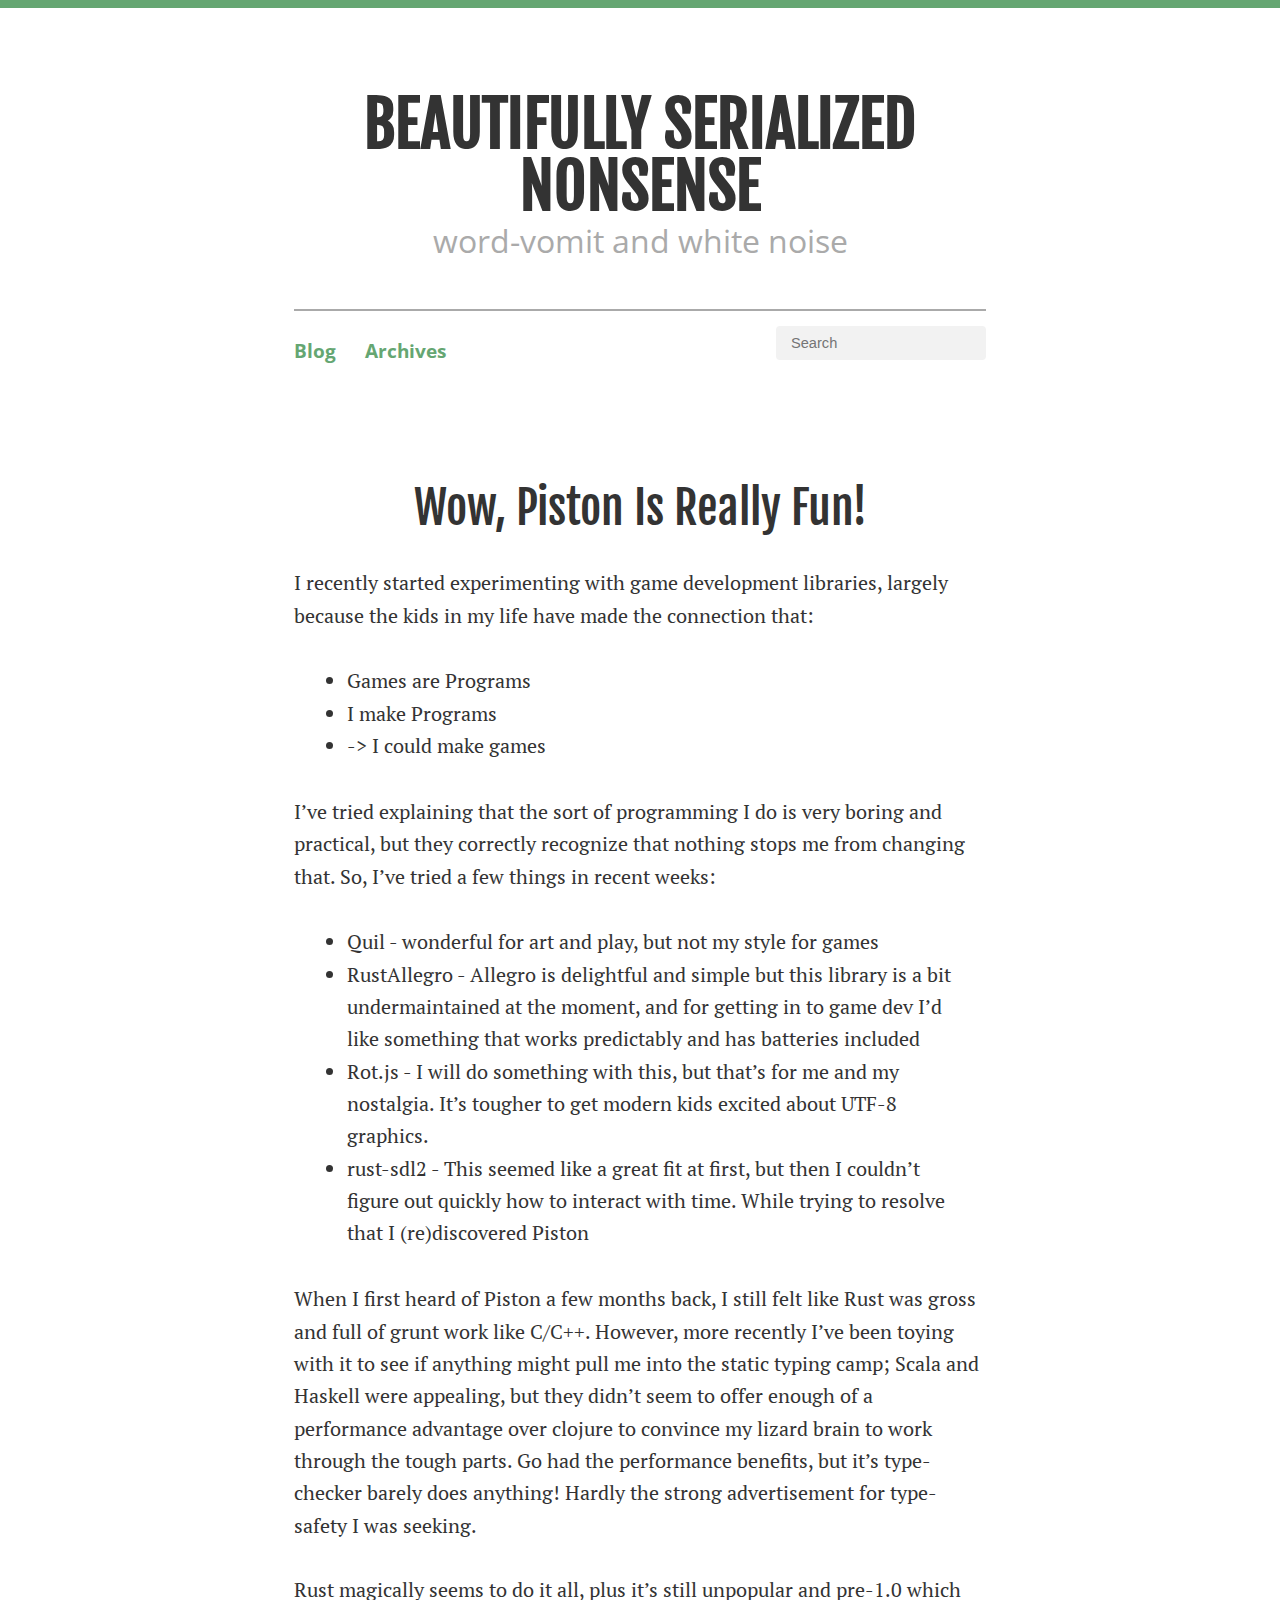
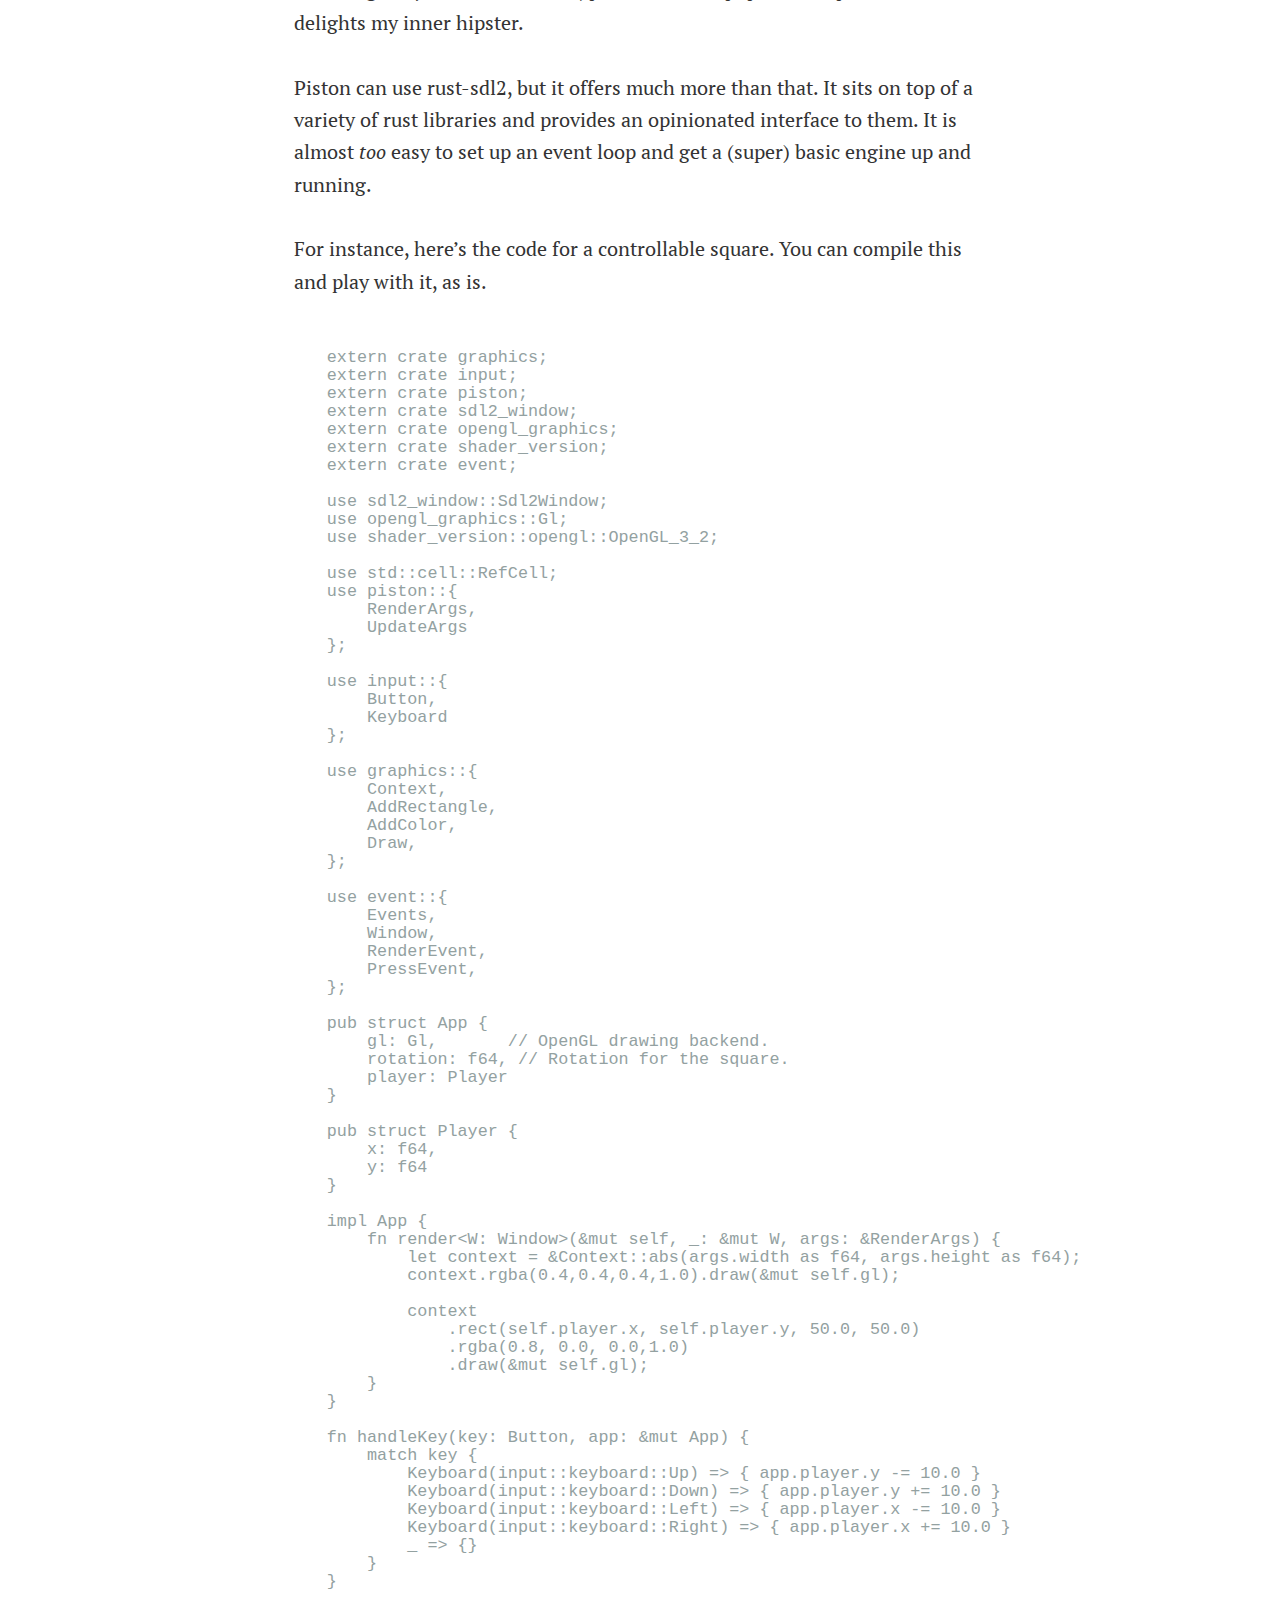
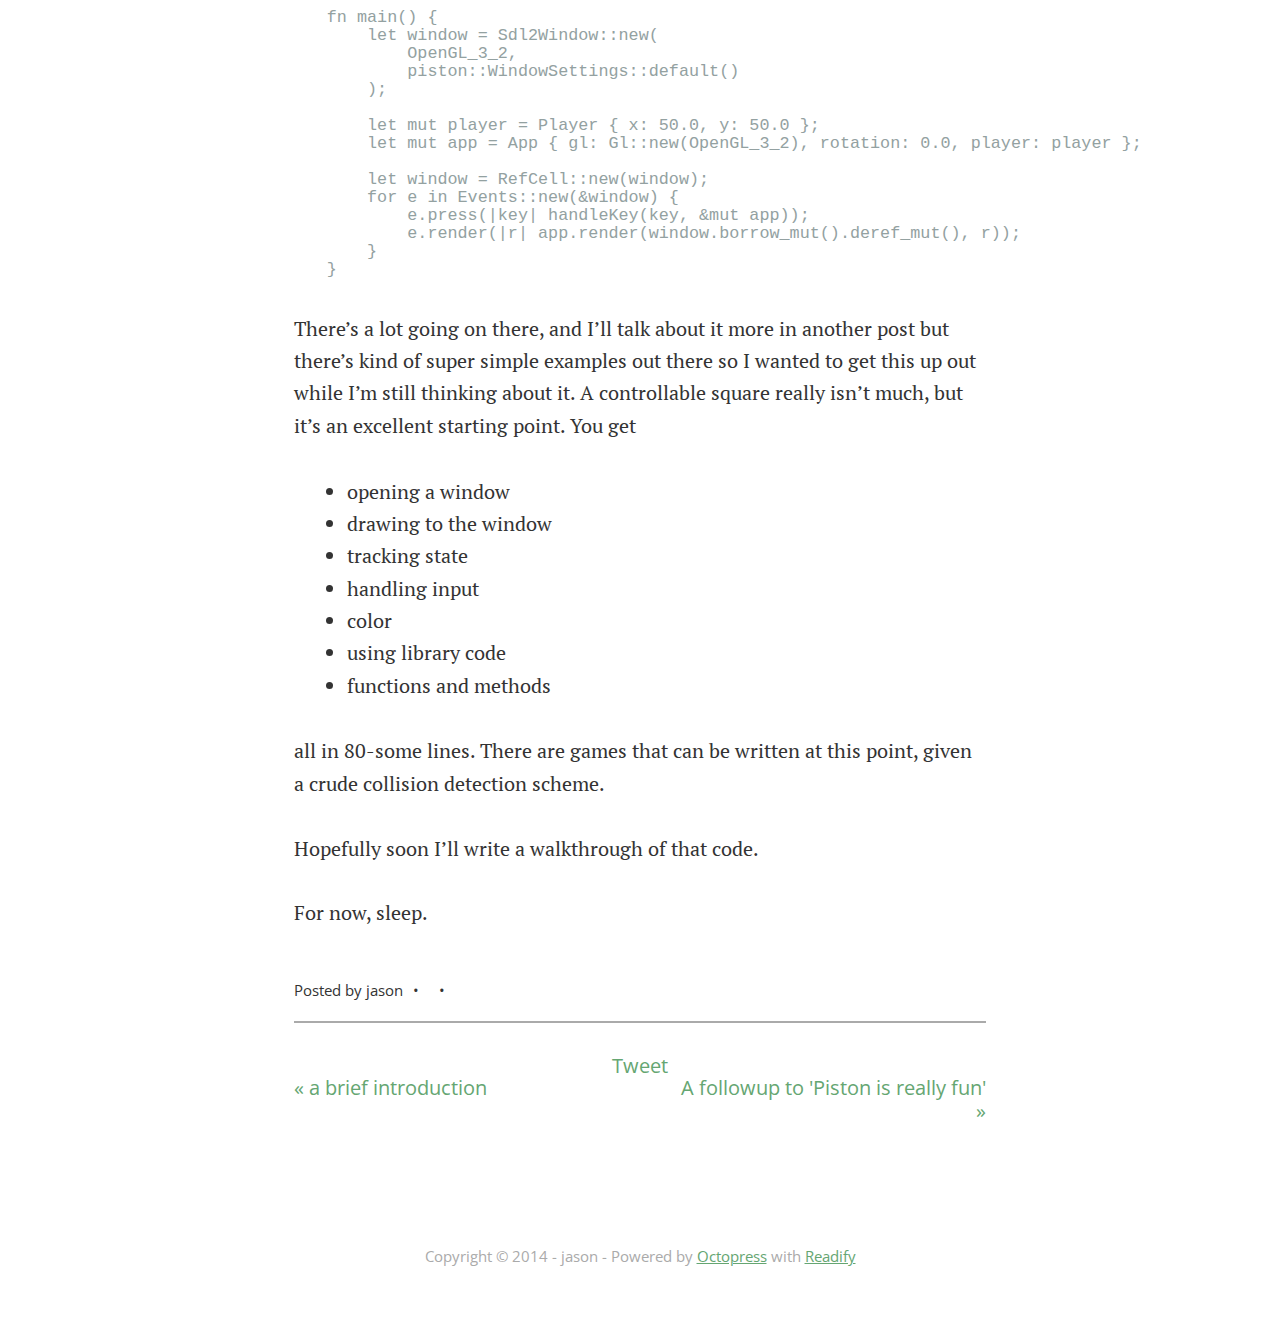
<file: blog/2014/11/21/wow/index.html>
<!DOCTYPE html>
<!--[if IEMobile 7 ]><html class="no-js iem7"><![endif]-->
<!--[if lt IE 9]><html class="no-js lte-ie8"><![endif]-->
<!--[if (gt IE 8)|(gt IEMobile 7)|!(IEMobile)|!(IE)]><!--><html class="no-js" lang="en"><!--<![endif]-->
<head>
  <meta charset="utf-8">
  <title>Wow, Piston Is Really Fun! - beautifully serialized nonsense</title>
  <meta name="author" content="jason">

  
  <meta name="description" content="I recently started experimenting with game development libraries, largely
because the kids in my life have made the connection that: Games are &hellip;">
  

  <!-- http://t.co/dKP3o1e -->
  <meta name="HandheldFriendly" content="True">
  <meta name="MobileOptimized" content="320">
  <meta name="viewport" content="width=device-width, initial-scale=1">

  
  <link rel="canonical" href="http://to-json.github.io/blog/2014/11/21/wow">
  <link href="/favicon.png" rel="icon">
  <link href="/stylesheets/screen.css" media="screen, projection" rel="stylesheet" type="text/css">
  <link href="/atom.xml" rel="alternate" title="beautifully serialized nonsense" type="application/atom+xml">
  <script src="/javascripts/modernizr-2.0.js"></script>
  <script src="//ajax.googleapis.com/ajax/libs/jquery/1.9.1/jquery.min.js"></script>
  <script>!window.jQuery && document.write(unescape('%3Cscript src="./javascripts/libs/jquery.min.js"%3E%3C/script%3E'))</script>
  <script src="/javascripts/octopress.js" type="text/javascript"></script>
  <!--Fonts from Google"s Web font directory at http://google.com/webfonts -->
<link href="http://fonts.googleapis.com/css?family=PT+Serif:regular,italic,bold,bolditalic" rel="stylesheet" type="text/css">
<link href='http://fonts.googleapis.com/css?family=Open+Sans' rel='stylesheet' type='text/css'>
<link href='http://fonts.googleapis.com/css?family=Fjalla+One' rel='stylesheet' type='text/css'>

  

</head>

<body   >
  <header role="banner"><hgroup>
  <h1><a href="/">beautifully serialized nonsense</a></h1>
  
    <h2>word-vomit and white noise</h2>
  
</hgroup>

</header>
  <nav role="navigation"><ul class="subscription" data-subscription="rss">
  <li><a href="/atom.xml" rel="subscribe-rss" title="subscribe via RSS">RSS</a></li>
  
</ul>
  
<form action="https://www.google.com/search" method="get">
  <fieldset role="search">
    <input type="hidden" name="q" value="site:to-json.github.io" />
    <input class="search" type="text" name="q" results="0" placeholder="Search"/>
  </fieldset>
</form>
  
<ul class="main-navigation">
  <li><a href="/">Blog</a></li>
  <li><a href="/blog/archives">Archives</a></li>
</ul>

</nav>
  <div id="main">
    <div id="content">
      <div>
<article class="hentry" role="article">
  
  <header>
    
      <h1 class="entry-title">Wow, Piston Is Really Fun!</h1>
    
    
      <p class="meta">
        








  


<time datetime="2014-11-21T22:50:08-06:00" pubdate data-updated="true"></time>
        
      </p>
    
  </header>


<div class="entry-content"><p>I recently started experimenting with game development libraries, largely
because the kids in my life have made the connection that:</p>

<ul>
<li>Games are Programs</li>
<li>I make Programs</li>
<li>-> I could make games</li>
</ul>


<p>I&rsquo;ve tried explaining that the sort of programming I do is very boring and
practical, but they correctly recognize that nothing stops me from changing
that. So, I&rsquo;ve tried a few things in recent weeks:</p>

<ul>
<li>Quil - wonderful for art and play, but not my style for games</li>
<li>RustAllegro - Allegro is delightful and simple but this library is
a bit undermaintained at the moment, and for getting in to game dev I&rsquo;d
like something that works predictably and has batteries included</li>
<li>Rot.js - I will do something with this, but that&rsquo;s for me and my nostalgia.
It&rsquo;s tougher to get modern kids excited about UTF-8 graphics.</li>
<li>rust-sdl2 - This seemed like a great fit at first, but then I couldn&rsquo;t
figure out quickly how to interact with time. While trying to resolve that
I (re)discovered Piston</li>
</ul>


<p>When I first heard of Piston a few months back, I still felt like Rust was
gross and full of grunt work like C/C++. However, more recently I&rsquo;ve been
toying with it to see if anything might pull me into the static typing camp;
Scala and Haskell were appealing, but they didn&rsquo;t seem to offer enough of a
performance advantage over clojure to convince my lizard brain to work through
the tough parts. Go had the performance benefits, but it&rsquo;s type-checker barely
does anything! Hardly the strong advertisement for type-safety I was seeking.</p>

<p>Rust magically seems to do it all, plus it&rsquo;s still unpopular and pre-1.0 which
delights my inner hipster.</p>

<p>Piston can use rust-sdl2, but it offers much more than that. It sits on top of
a variety of rust libraries and provides an opinionated interface to them. It
is almost <em>too</em> easy to set up an event loop and get a (super) basic engine
up and running.</p>

<p>For instance, here&rsquo;s the code for a controllable square. You can compile this
and play with it, as is.</p>

<pre><code class="rust">
extern crate graphics;
extern crate input;
extern crate piston;
extern crate sdl2_window;
extern crate opengl_graphics;
extern crate shader_version;
extern crate event;

use sdl2_window::Sdl2Window;
use opengl_graphics::Gl;
use shader_version::opengl::OpenGL_3_2;

use std::cell::RefCell;
use piston::{
    RenderArgs,
    UpdateArgs
};

use input::{
    Button,
    Keyboard
};

use graphics::{
    Context,
    AddRectangle,
    AddColor,
    Draw,
};

use event::{
    Events,
    Window,
    RenderEvent,
    PressEvent,
};

pub struct App {
    gl: Gl,       // OpenGL drawing backend.
    rotation: f64, // Rotation for the square.
    player: Player
}

pub struct Player {
    x: f64,
    y: f64
}

impl App {
    fn render&lt;W: Window&gt;(&amp;mut self, _: &amp;mut W, args: &amp;RenderArgs) {
        let context = &amp;Context::abs(args.width as f64, args.height as f64);
        context.rgba(0.4,0.4,0.4,1.0).draw(&amp;mut self.gl);

        context
            .rect(self.player.x, self.player.y, 50.0, 50.0)
            .rgba(0.8, 0.0, 0.0,1.0)
            .draw(&amp;mut self.gl);
    }
}

fn handleKey(key: Button, app: &amp;mut App) {
    match key {
        Keyboard(input::keyboard::Up) =&gt; { app.player.y -= 10.0 }
        Keyboard(input::keyboard::Down) =&gt; { app.player.y += 10.0 }
        Keyboard(input::keyboard::Left) =&gt; { app.player.x -= 10.0 }
        Keyboard(input::keyboard::Right) =&gt; { app.player.x += 10.0 }
        _ =&gt; {}
    }
}

fn main() {
    let window = Sdl2Window::new(
        OpenGL_3_2,
        piston::WindowSettings::default()
    );

    let mut player = Player { x: 50.0, y: 50.0 };
    let mut app = App { gl: Gl::new(OpenGL_3_2), rotation: 0.0, player: player };

    let window = RefCell::new(window);
    for e in Events::new(&amp;window) {
        e.press(|key| handleKey(key, &amp;mut app));
        e.render(|r| app.render(window.borrow_mut().deref_mut(), r));
    }
}
</code></pre>

<p>There&rsquo;s a lot going on there, and I&rsquo;ll talk about it more in another post but
there&rsquo;s kind of super simple examples out there so I wanted to get this up
out while I&rsquo;m still thinking about it. A controllable square really isn&rsquo;t
much, but it&rsquo;s an excellent starting point. You get</p>

<ul>
<li>opening a window</li>
<li>drawing to the window</li>
<li>tracking state</li>
<li>handling input</li>
<li>color</li>
<li>using library code</li>
<li>functions and methods</li>
</ul>


<p>all in 80-some lines. There are games that can be written at this point,
given a crude collision detection scheme.</p>

<p>Hopefully soon I&rsquo;ll write a walkthrough of that code.</p>

<p>For now, sleep.</p>
</div>


  <footer>
    <p class="meta">
      
  

<span class="byline author vcard">Posted by <span class="fn">jason</span></span>

      








  


<time datetime="2014-11-21T22:50:08-06:00" pubdate data-updated="true"></time>
      


    </p>
    
      <div class="sharing">
  
  <a href="//twitter.com/share" class="twitter-share-button" data-url="http://to-json.github.io/blog/2014/11/21/wow/" data-via="to_json" data-counturl="http://to-json.github.io/blog/2014/11/21/wow/" >Tweet</a>
  
  
  
</div>

    
    <p class="meta">
      
        <a class="basic-alignment left" href="/blog/2014/08/10/a-brief-introduction/" title="Previous Post: a brief introduction">&laquo; a brief introduction</a>
      
      
        <a class="basic-alignment right" href="/blog/2014/11/30/a-followup-to-piston-is-really-fun/" title="Next Post: A followup to 'Piston is really fun'">A followup to 'Piston is really fun' &raquo;</a>
      
    </p>
  </footer>
</article>

</div>

<aside class="sidebar">
  
    <section>
  <h1>Recent Posts</h1>
  <ul id="recent_posts">
    
      <li class="post">
        <a href="/blog/2014/11/30/a-followup-to-piston-is-really-fun/">A Followup to 'Piston Is Really Fun'</a>
      </li>
    
      <li class="post">
        <a href="/blog/2014/11/21/wow/">Wow, Piston Is Really Fun!</a>
      </li>
    
      <li class="post">
        <a href="/blog/2014/08/10/a-brief-introduction/">A Brief Introduction</a>
      </li>
    
  </ul>
</section>

<section>
  <h1>GitHub Repos</h1>
  <ul id="gh_repos">
    <li class="loading">Status updating...</li>
  </ul>
  
  <a href="https://github.com/to-json">@to-json</a> on GitHub
  
  <script type="text/javascript">
    $(document).ready(function(){
        if (!window.jXHR){
            var jxhr = document.createElement('script');
            jxhr.type = 'text/javascript';
            jxhr.src = '/javascripts/libs/jXHR.js';
            var s = document.getElementsByTagName('script')[0];
            s.parentNode.insertBefore(jxhr, s);
        }

        github.showRepos({
            user: 'to-json',
            count: 0,
            skip_forks: true,
            target: '#gh_repos'
        });
    });
  </script>
  <script src="/javascripts/github.js" type="text/javascript"> </script>
</section>





  
</aside>


    </div>
  </div>
  <footer role="contentinfo"><p>
  Copyright &copy; 2014 - jason -
  <span class="credit">Powered by <a href="http://octopress.org">Octopress</a> with <a href="https://github.com/vladigleba/readify">Readify</a></span>
</p>

</footer>
  







  <script type="text/javascript">
    (function(){
      var twitterWidgets = document.createElement('script');
      twitterWidgets.type = 'text/javascript';
      twitterWidgets.async = true;
      twitterWidgets.src = '//platform.twitter.com/widgets.js';
      document.getElementsByTagName('head')[0].appendChild(twitterWidgets);
    })();
  </script>





</body>
</html>
</file>
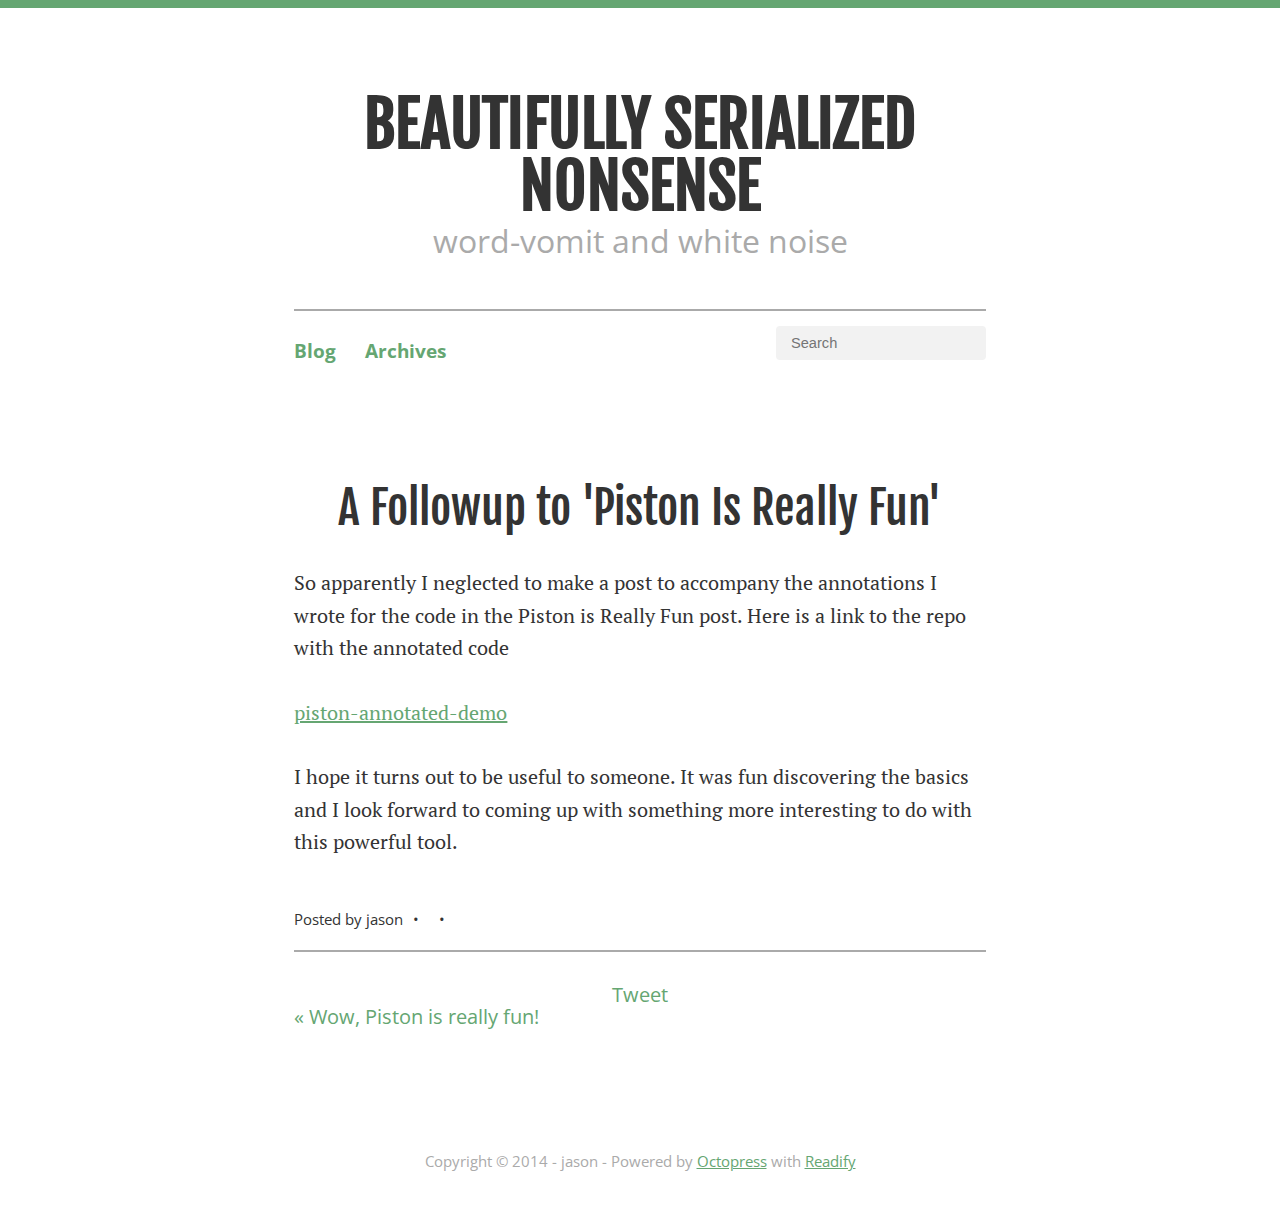
<file: blog/2014/11/30/a-followup-to-piston-is-really-fun/index.html>
<!DOCTYPE html>
<!--[if IEMobile 7 ]><html class="no-js iem7"><![endif]-->
<!--[if lt IE 9]><html class="no-js lte-ie8"><![endif]-->
<!--[if (gt IE 8)|(gt IEMobile 7)|!(IEMobile)|!(IE)]><!--><html class="no-js" lang="en"><!--<![endif]-->
<head>
  <meta charset="utf-8">
  <title>A Followup to 'Piston Is Really Fun' - beautifully serialized nonsense</title>
  <meta name="author" content="jason">

  
  <meta name="description" content="So apparently I neglected to make a post to accompany the annotations I wrote
for the code in the Piston is Really Fun post. Here is a link to the &hellip;">
  

  <!-- http://t.co/dKP3o1e -->
  <meta name="HandheldFriendly" content="True">
  <meta name="MobileOptimized" content="320">
  <meta name="viewport" content="width=device-width, initial-scale=1">

  
  <link rel="canonical" href="http://to-json.github.io/blog/2014/11/30/a-followup-to-piston-is-really-fun">
  <link href="/favicon.png" rel="icon">
  <link href="/stylesheets/screen.css" media="screen, projection" rel="stylesheet" type="text/css">
  <link href="/atom.xml" rel="alternate" title="beautifully serialized nonsense" type="application/atom+xml">
  <script src="/javascripts/modernizr-2.0.js"></script>
  <script src="//ajax.googleapis.com/ajax/libs/jquery/1.9.1/jquery.min.js"></script>
  <script>!window.jQuery && document.write(unescape('%3Cscript src="./javascripts/libs/jquery.min.js"%3E%3C/script%3E'))</script>
  <script src="/javascripts/octopress.js" type="text/javascript"></script>
  <!--Fonts from Google"s Web font directory at http://google.com/webfonts -->
<link href="http://fonts.googleapis.com/css?family=PT+Serif:regular,italic,bold,bolditalic" rel="stylesheet" type="text/css">
<link href='http://fonts.googleapis.com/css?family=Open+Sans' rel='stylesheet' type='text/css'>
<link href='http://fonts.googleapis.com/css?family=Fjalla+One' rel='stylesheet' type='text/css'>

  

</head>

<body   >
  <header role="banner"><hgroup>
  <h1><a href="/">beautifully serialized nonsense</a></h1>
  
    <h2>word-vomit and white noise</h2>
  
</hgroup>

</header>
  <nav role="navigation"><ul class="subscription" data-subscription="rss">
  <li><a href="/atom.xml" rel="subscribe-rss" title="subscribe via RSS">RSS</a></li>
  
</ul>
  
<form action="https://www.google.com/search" method="get">
  <fieldset role="search">
    <input type="hidden" name="q" value="site:to-json.github.io" />
    <input class="search" type="text" name="q" results="0" placeholder="Search"/>
  </fieldset>
</form>
  
<ul class="main-navigation">
  <li><a href="/">Blog</a></li>
  <li><a href="/blog/archives">Archives</a></li>
</ul>

</nav>
  <div id="main">
    <div id="content">
      <div>
<article class="hentry" role="article">
  
  <header>
    
      <h1 class="entry-title">A Followup to 'Piston Is Really Fun'</h1>
    
    
      <p class="meta">
        








  


<time datetime="2014-11-30T17:04:38-06:00" pubdate data-updated="true"></time>
        
      </p>
    
  </header>


<div class="entry-content"><p>So apparently I neglected to make a post to accompany the annotations I wrote
for the code in the Piston is Really Fun post. Here is a link to the repo with
the annotated code</p>

<p><a href="https://github.com/to-json/piston-annotated-demo" title="piston-annotated-demo">piston-annotated-demo</a></p>

<p>I hope it turns out to be useful to someone. It was fun discovering the basics
and I look forward to coming up with something more interesting to do with
this powerful tool.</p>
</div>


  <footer>
    <p class="meta">
      
  

<span class="byline author vcard">Posted by <span class="fn">jason</span></span>

      








  


<time datetime="2014-11-30T17:04:38-06:00" pubdate data-updated="true"></time>
      


    </p>
    
      <div class="sharing">
  
  <a href="//twitter.com/share" class="twitter-share-button" data-url="http://to-json.github.io/blog/2014/11/30/a-followup-to-piston-is-really-fun/" data-via="to_json" data-counturl="http://to-json.github.io/blog/2014/11/30/a-followup-to-piston-is-really-fun/" >Tweet</a>
  
  
  
</div>

    
    <p class="meta">
      
        <a class="basic-alignment left" href="/blog/2014/11/21/wow/" title="Previous Post: Wow, Piston is really fun!">&laquo; Wow, Piston is really fun!</a>
      
      
    </p>
  </footer>
</article>

</div>

<aside class="sidebar">
  
    <section>
  <h1>Recent Posts</h1>
  <ul id="recent_posts">
    
      <li class="post">
        <a href="/blog/2014/11/30/a-followup-to-piston-is-really-fun/">A Followup to 'Piston Is Really Fun'</a>
      </li>
    
      <li class="post">
        <a href="/blog/2014/11/21/wow/">Wow, Piston Is Really Fun!</a>
      </li>
    
      <li class="post">
        <a href="/blog/2014/08/10/a-brief-introduction/">A Brief Introduction</a>
      </li>
    
  </ul>
</section>

<section>
  <h1>GitHub Repos</h1>
  <ul id="gh_repos">
    <li class="loading">Status updating...</li>
  </ul>
  
  <a href="https://github.com/to-json">@to-json</a> on GitHub
  
  <script type="text/javascript">
    $(document).ready(function(){
        if (!window.jXHR){
            var jxhr = document.createElement('script');
            jxhr.type = 'text/javascript';
            jxhr.src = '/javascripts/libs/jXHR.js';
            var s = document.getElementsByTagName('script')[0];
            s.parentNode.insertBefore(jxhr, s);
        }

        github.showRepos({
            user: 'to-json',
            count: 0,
            skip_forks: true,
            target: '#gh_repos'
        });
    });
  </script>
  <script src="/javascripts/github.js" type="text/javascript"> </script>
</section>





  
</aside>


    </div>
  </div>
  <footer role="contentinfo"><p>
  Copyright &copy; 2014 - jason -
  <span class="credit">Powered by <a href="http://octopress.org">Octopress</a> with <a href="https://github.com/vladigleba/readify">Readify</a></span>
</p>

</footer>
  







  <script type="text/javascript">
    (function(){
      var twitterWidgets = document.createElement('script');
      twitterWidgets.type = 'text/javascript';
      twitterWidgets.async = true;
      twitterWidgets.src = '//platform.twitter.com/widgets.js';
      document.getElementsByTagName('head')[0].appendChild(twitterWidgets);
    })();
  </script>





</body>
</html>
</file>
<file: stylesheets/screen.css>
@charset "UTF-8";html,body,div,span,applet,object,iframe,h1,h2,h3,h4,h5,h6,p,blockquote,pre,a,abbr,acronym,address,big,cite,code,del,dfn,em,img,ins,kbd,q,s,samp,small,strike,strong,sub,sup,tt,var,b,u,i,center,dl,dt,dd,ol,ul,li,fieldset,form,label,legend,table,caption,tbody,tfoot,thead,tr,th,td,article,aside,canvas,details,embed,figure,figcaption,footer,header,hgroup,menu,nav,output,ruby,section,summary,time,mark,audio,video{margin:0;padding:0;border:0;font:inherit;font-size:100%;vertical-align:baseline}html{line-height:1}ol,ul{list-style:none}table{border-collapse:collapse;border-spacing:0}caption,th,td{text-align:left;font-weight:normal;vertical-align:middle}q,blockquote{quotes:none}q:before,q:after,blockquote:before,blockquote:after{content:"";content:none}a img{border:none}article,aside,details,figcaption,figure,footer,header,hgroup,menu,nav,section,summary{display:block}article,aside,details,figcaption,figure,footer,header,hgroup,menu,nav,section,summary{display:block}.highlight table td.code,html .gist .gist-file .gist-syntax .gist-highlight table td.code{width:100%}.highlight .line-numbers,html .gist .gist-file .gist-syntax .highlight .line_numbers{border-right:1px solid #ebe4ce !important}html .gist .gist-file .gist-meta,.highlight .line-numbers,html .gist .gist-file .gist-syntax .highlight .line_numbers{color:#93a1a1}pre{padding:1px 20px;padding:1px 1rem;color:#93a1a1}.highlight,.gist-highlight{overflow-y:hidden;overflow-x:auto}.pre-code,.highlight code,html .gist .gist-file .gist-syntax .highlight pre{overflow:scroll;overflow-y:hidden;display:block;overflow-x:auto;color:#93a1a1 !important}.pre-code span,.highlight code span,html .gist .gist-file .gist-syntax .highlight pre span{color:#93a1a1 !important}.pre-code span,.highlight code span,html .gist .gist-file .gist-syntax .highlight pre span{font-style:normal !important;font-weight:normal !important}.pre-code .c,.highlight code .c,html .gist .gist-file .gist-syntax .highlight pre .c{color:#93a1a1 !important;font-style:italic !important}.pre-code .cm,.highlight code .cm,html .gist .gist-file .gist-syntax .highlight pre .cm{color:#93a1a1 !important;font-style:italic !important}.pre-code .cp,.highlight code .cp,html .gist .gist-file .gist-syntax .highlight pre .cp{color:#93a1a1 !important;font-style:italic !important}.pre-code .c1,.highlight code .c1,html .gist .gist-file .gist-syntax .highlight pre .c1{color:#93a1a1 !important;font-style:italic !important}.pre-code .cs,.highlight code .cs,html .gist .gist-file .gist-syntax .highlight pre .cs{color:#93a1a1 !important;font-weight:bold !important;font-style:italic !important}.pre-code .err,.highlight code .err,html .gist .gist-file .gist-syntax .highlight pre .err{color:#dc322f !important;background:none !important}.pre-code .k,.highlight code .k,html .gist .gist-file .gist-syntax .highlight pre .k{color:#cb4b16 !important}.pre-code .o,.highlight code .o,html .gist .gist-file .gist-syntax .highlight pre .o{color:#93a1a1 !important;font-weight:bold !important}.pre-code .p,.highlight code .p,html .gist .gist-file .gist-syntax .highlight pre .p{color:#93a1a1 !important}.pre-code .ow,.highlight code .ow,html .gist .gist-file .gist-syntax .highlight pre .ow{color:#2aa198 !important;font-weight:bold !important}.pre-code .gd,.highlight code .gd,html .gist .gist-file .gist-syntax .highlight pre .gd{color:#93a1a1 !important;background-color:#f4c5b6 !important;display:inline-block}.pre-code .gd .x,.highlight code .gd .x,html .gist .gist-file .gist-syntax .highlight pre .gd .x{color:#93a1a1 !important;background-color:#f1b1a4 !important;display:inline-block}.pre-code .ge,.highlight code .ge,html .gist .gist-file .gist-syntax .highlight pre .ge{color:#93a1a1 !important;font-style:italic !important}.pre-code .gr,.highlight code .gr,html .gist .gist-file .gist-syntax .highlight pre .gr{color:#a00}.pre-code .gh,.highlight code .gh,html .gist .gist-file .gist-syntax .highlight pre .gh{color:#93a1a1 !important}.pre-code .gi,.highlight code .gi,html .gist .gist-file .gist-syntax .highlight pre .gi{color:#93a1a1 !important;background-color:#e5e3b5 !important;display:inline-block}.pre-code .gi .x,.highlight code .gi .x,html .gist .gist-file .gist-syntax .highlight pre .gi .x{color:#93a1a1 !important;background-color:#cdd088 !important;display:inline-block}.pre-code .go,.highlight code .go,html .gist .gist-file .gist-syntax .highlight pre .go{color:#888}.pre-code .gp,.highlight code .gp,html .gist .gist-file .gist-syntax .highlight pre .gp{color:#555}.pre-code .gs,.highlight code .gs,html .gist .gist-file .gist-syntax .highlight pre .gs{color:#93a1a1 !important;font-weight:bold !important}.pre-code .gu,.highlight code .gu,html .gist .gist-file .gist-syntax .highlight pre .gu{color:#6c71c4 !important}.pre-code .gt,.highlight code .gt,html .gist .gist-file .gist-syntax .highlight pre .gt{color:#a00}.pre-code .kc,.highlight code .kc,html .gist .gist-file .gist-syntax .highlight pre .kc{color:#859900 !important;font-weight:bold !important}.pre-code .kd,.highlight code .kd,html .gist .gist-file .gist-syntax .highlight pre .kd{color:#268bd2 !important}.pre-code .kp,.highlight code .kp,html .gist .gist-file .gist-syntax .highlight pre .kp{color:#cb4b16 !important;font-weight:bold !important}.pre-code .kr,.highlight code .kr,html .gist .gist-file .gist-syntax .highlight pre .kr{color:#d33682 !important;font-weight:bold !important}.pre-code .kt,.highlight code .kt,html .gist .gist-file .gist-syntax .highlight pre .kt{color:#2aa198 !important}.pre-code .n,.highlight code .n,html .gist .gist-file .gist-syntax .highlight pre .n{color:#268bd2 !important}.pre-code .na,.highlight code .na,html .gist .gist-file .gist-syntax .highlight pre .na{color:#268bd2 !important}.pre-code .nb,.highlight code .nb,html .gist .gist-file .gist-syntax .highlight pre .nb{color:#859900 !important}.pre-code .nc,.highlight code .nc,html .gist .gist-file .gist-syntax .highlight pre .nc{color:#d33682 !important}.pre-code .no,.highlight code .no,html .gist .gist-file .gist-syntax .highlight pre .no{color:#b58900 !important}.pre-code .ni,.highlight code .ni,html .gist .gist-file .gist-syntax .highlight pre .ni{color:purple}.pre-code .nl,.highlight code .nl,html .gist .gist-file .gist-syntax .highlight pre .nl{color:#859900 !important}.pre-code .ne,.highlight code .ne,html .gist .gist-file .gist-syntax .highlight pre .ne{color:#268bd2 !important;font-weight:bold !important}.pre-code .nf,.highlight code .nf,html .gist .gist-file .gist-syntax .highlight pre .nf{color:#268bd2 !important;font-weight:bold !important}.pre-code .nn,.highlight code .nn,html .gist .gist-file .gist-syntax .highlight pre .nn{color:#b58900 !important}.pre-code .nt,.highlight code .nt,html .gist .gist-file .gist-syntax .highlight pre .nt{color:#268bd2 !important;font-weight:bold !important}.pre-code .nx,.highlight code .nx,html .gist .gist-file .gist-syntax .highlight pre .nx{color:#b58900 !important}.pre-code .bp,.highlight code .bp,html .gist .gist-file .gist-syntax .highlight pre .bp{color:#999}.pre-code .vc,.highlight code .vc,html .gist .gist-file .gist-syntax .highlight pre .vc{color:teal}.pre-code .vg,.highlight code .vg,html .gist .gist-file .gist-syntax .highlight pre .vg{color:#268bd2 !important}.pre-code .vi,.highlight code .vi,html .gist .gist-file .gist-syntax .highlight pre .vi{color:#268bd2 !important}.pre-code .nv,.highlight code .nv,html .gist .gist-file .gist-syntax .highlight pre .nv{color:#268bd2 !important}.pre-code .w,.highlight code .w,html .gist .gist-file .gist-syntax .highlight pre .w{color:#bbb}.pre-code .mf,.highlight code .mf,html .gist .gist-file .gist-syntax .highlight pre .mf{color:#2aa198 !important}.pre-code .m,.highlight code .m,html .gist .gist-file .gist-syntax .highlight pre .m{color:#2aa198 !important}.pre-code .mh,.highlight code .mh,html .gist .gist-file .gist-syntax .highlight pre .mh{color:#2aa198 !important}.pre-code .mi,.highlight code .mi,html .gist .gist-file .gist-syntax .highlight pre .mi{color:#2aa198 !important}.pre-code .mo,.highlight code .mo,html .gist .gist-file .gist-syntax .highlight pre .mo{color:#099}.pre-code .s,.highlight code .s,html .gist .gist-file .gist-syntax .highlight pre .s{color:#2aa198 !important}.pre-code .sb,.highlight code .sb,html .gist .gist-file .gist-syntax .highlight pre .sb{color:#d14}.pre-code .sc,.highlight code .sc,html .gist .gist-file .gist-syntax .highlight pre .sc{color:#d14}.pre-code .sd,.highlight code .sd,html .gist .gist-file .gist-syntax .highlight pre .sd{color:#2aa198 !important}.pre-code .s2,.highlight code .s2,html .gist .gist-file .gist-syntax .highlight pre .s2{color:#2aa198 !important}.pre-code .se,.highlight code .se,html .gist .gist-file .gist-syntax .highlight pre .se{color:#dc322f !important}.pre-code .sh,.highlight code .sh,html .gist .gist-file .gist-syntax .highlight pre .sh{color:#d14}.pre-code .si,.highlight code .si,html .gist .gist-file .gist-syntax .highlight pre .si{color:#268bd2 !important}.pre-code .sx,.highlight code .sx,html .gist .gist-file .gist-syntax .highlight pre .sx{color:#d14}.pre-code .sr,.highlight code .sr,html .gist .gist-file .gist-syntax .highlight pre .sr{color:#2aa198 !important}.pre-code .s1,.highlight code .s1,html .gist .gist-file .gist-syntax .highlight pre .s1{color:#2aa198 !important}.pre-code .ss,.highlight code .ss,html .gist .gist-file .gist-syntax .highlight pre .ss{color:#990073}.pre-code .il,.highlight code .il,html .gist .gist-file .gist-syntax .highlight pre .il{color:#099}.pre-code div .gd,.pre-code div .gd .x,.pre-code div .gi,.pre-code div .gi .x,.highlight code div .gd,.highlight code div .gd .x,.highlight code div .gi,.highlight code div .gi .x,html .gist .gist-file .gist-syntax .highlight pre div .gd,html .gist .gist-file .gist-syntax .highlight pre div .gd .x,html .gist .gist-file .gist-syntax .highlight pre div .gi,html .gist .gist-file .gist-syntax .highlight pre div .gi .x{display:inline-block;width:100%}.default-line-height,article ul,article ol,article p{line-height:32.360px;line-height:1.618rem}.font-size-smallest,nav form input.search,body>footer p,article footer>p.meta:first-child{font-size:14.637px;font-size:0.732rem}.font-size-small,figure.code,pre{font-size:16.773px;font-size:0.839rem}.font-size-medium,nav ul li,#blog-archives time,#blog-archives footer,article header p.meta{font-size:19.359px;font-size:0.968rem}.font-size-large,body>header h2{font-size:32.36px;font-size:1.618rem}.font-size-largest,article h1{font-size:38.319px;font-size:1.916rem}.margin-bottom-large,blockquote,pre,article header,article header p.meta time,article ul,article ol,article p,article footer>p.meta:first-child{margin-bottom:32.360px;margin-bottom:1.618rem}.margin-bottom-larger,body>footer,#blog-archives article{margin-bottom:52.358px;margin-bottom:2.618rem}.margin-bottom-largest,section,article{margin-bottom:62.000px;margin-bottom:4.236rem}.block-padding,blockquote,pre,article ul,article ol{padding:1px 32.360px;padding:1px 1.618rem}.border-style{border-top:2px solid #aaa}.code-keywords,figure.code figcaption span,figure.code figcaption a,article p>code,article li code{background-color:#e8e8e8;border-radius:4px;padding:0 5.591px;padding:0 0.28rem}.button,body .pagination a,article>footer>a{-webkit-transition:all 0.3s ease;-webkit-transition-delay:0s;-moz-transition:all 0.3s ease 0s;-o-transition:all 0.3s ease 0s;transition:all 0.3s ease 0s;border-radius:4px;background-color:#65a672;color:#fff}.button:hover,body .pagination a:hover,article>footer>a:hover{background-color:#538f5f;color:#fff}.code-font,figure.code,pre,article p>code,article li code{font-family:Menlo, Monaco, "Andale Mono", "Lucida Console", "Courier New", monospace}.sans-serif-font-bold,h1,h2,h3,h4,h5,h6,#blog-archives h2{font-family:"Fjalla One", "Helvetica Neue", Arial, sans-serif}.sans-serif-font,nav ul li,body>header h2,body .pagination,body>footer p,#blog-archives time,#blog-archives footer,article header p.meta,article footer{font-family:"Open Sans", "Helvetica Neue", Arial, sans-serif}.default-font,html,blockquote footer{font-family:"PT Serif", Georgia, Times, "Times New Roman", serif}html{border-top:8px solid #65a672;font-size:125%;line-height:1}body{-webkit-text-size-adjust:none;background-color:#fff;color:#333;text-align:center;width:54%;margin:0 auto}img{width:auto;max-width:100%}h1,h2,h3,h4,h5,h6{text-rendering:optimizeLegibility}a{color:#65a672;text-decoration:none;outline:none;-webkit-transition:color 0.3s ease;-webkit-transition-delay:0s;-moz-transition:color 0.3s ease 0s;-o-transition:color 0.3s ease 0s;transition:color 0.3s ease 0s}a:hover{color:#538f5f}#main{clear:both}aside,.mobile-nav,.subscription{display:none}blockquote{border-left:2px solid #aaa;font-style:italic}blockquote p{margin:0}blockquote footer{text-align:right}blockquote footer a{text-decoration:underline}cite,em,i,dfn{font-style:italic}b,strong{font-weight:bold}abbr{border-bottom:1px dotted #000}small{font-size:16px;font-size:0.8rem}mark{background-color:#ffff66}sup,sub{font-size:14px;font-size:0.7rem;line-height:0;position:relative}sup{top:-0.6rem}sub{bottom:-0.4rem}img#portrait{float:right;border-radius:125px;margin-left:20px;margin-left:1rem;width:240px}figure.code figcaption{margin:4px 0 10px;line-height:23.683px;line-height:1.184rem;text-align:right}figure.code figcaption a{margin-left:-3px;text-decoration:underline}figure.code figcaption span,figure.code figcaption a{display:inline-block}figure.code figcaption span:empty,figure.code figcaption a:empty{display:none}figure.code .highlight{overflow:auto}pre{text-align:left;line-height:18px}pre.line-numbers{display:none}nav{border-top:2px solid #aaa;overflow:auto;padding:14.637px 0;padding:0.732rem 0;margin-bottom:100.316px;margin-bottom:5.016rem}nav form{float:right}nav form input.search{border:none;background-color:#f2f2f2;padding:9.046px 14.637px;padding:0.452rem 0.732rem;border-radius:4px;width:180px}nav ul{float:left;margin-top:9.03333px;margin-top:0.45rem;line-height:32.36px;line-height:1.618rem}nav ul li{display:inline;font-weight:bold}nav ul li+li{padding-left:23.683px;padding-left:1.184rem}body>header{margin:84.715px 0 52.358px 0;margin:4.236rem 0 2.618rem 0}body>header h1{font-size:62.000px;font-size:3.1rem;font-weight:bold;text-transform:uppercase;margin-bottom:7.640px;margin-bottom:0.382rem}body>header h1 a,body>header h1 a:hover{color:#333}body>header h2{color:#aaa}body .blog-index>article{margin-bottom:137.069px;margin-bottom:6.853rem}body section h1{display:none}body .pagination{padding:23.683px 0;padding:1.184rem 0;margin-bottom:62px;margin-bottom:3.1rem;margin-top:-84.715px;margin-top:-4.236rem;border-top:2px solid #aaa}body .pagination span,body .pagination a{border-radius:4px;padding:4.722px 12.361px;padding:0.236rem 0.618rem}body .pagination span{border:1px solid #65a672;color:#65a672}body>footer{clear:both}body>footer p{color:#aaa;line-height:20px;line-height:1rem}body>footer p a{text-decoration:underline}#blog-archives{margin-bottom:100.316px;margin-bottom:5.016rem}#blog-archives h2{color:#aaa;font-size:50.22px;font-size:2.511rem}#blog-archives article h1{font-size:38.319px;font-size:1.916rem;line-height:44px;line-height:2.2rem;padding-bottom:4.722px;padding-bottom:0.236rem;margin:0}#blog-archives time,#blog-archives footer{color:#aaa;display:inline}#blog-archives time:after{content:"•";padding:0 6px 0 10px;padding:0 0.3rem 0 0.5rem}#search_results article{margin-left:0;margin-top:20px;margin-top:1rem}#search_results article>a{display:none}#search_results article p{margin-top:14.637px;margin-top:0.732rem}#search_results article time:after{content:none}article header h1{font-size:45.959px;font-size:2.298rem;margin-bottom:3.456px;margin-bottom:0.173rem;line-height:52.96px;line-height:2.648rem}article header h1 a,article header h1 a:hover{color:#333}article header p.meta{color:#aaa;line-height:1.184rem;text-align:center}article header p.meta>span:before,article header p.meta>span:after{padding:0 4px;padding:0 0.2rem;content:"•"}article h1{margin-top:62.000px;margin-top:3.1rem;margin-bottom:20px;margin-bottom:1rem}article h2{font-size:30.56px;font-size:1.528rem;text-transform:uppercase;margin-top:52.358px;margin-top:2.618rem;margin-bottom:9.046px;margin-bottom:0.452rem}article ul,article ol{text-align:left;margin-left:20px;margin-left:1rem}article ul li:last-child p,article ul ol:last-child p,article ol li:last-child p,article ol ol:last-child p{margin-bottom:0}article ul a,article ol a{text-decoration:underline}article ul{list-style-type:disc}article ol{list-style-type:decimal}article p{text-align:left}article p a{text-decoration:underline}article p>code,article li code{font-size:17.56px;font-size:0.878rem}article footer{padding-top:12.361px;padding-top:0.618rem}article footer>span>a{text-decoration:underline}article footer>p.meta{overflow:auto;padding-bottom:38.319px;padding-bottom:1.916rem}article footer>p.meta:first-child{padding-bottom:14.637px;padding-bottom:0.732rem;border-bottom:2px solid #aaa}article footer>p.meta:first-child time:after,article footer>p.meta:first-child span.author:after{content:"•";padding:0 6px 0 10px;padding:0 0.3rem 0 0.5rem}article footer a.basic-alignment{text-decoration:none;width:45%;display:block;line-height:23.683px;line-height:1.184rem}article footer a.basic-alignment.left{float:left;text-align:left}article footer a.basic-alignment.right{float:right;text-align:right}article>footer>a{padding:0.452rem 0;padding:9.046px 0;display:block;width:35%;margin:0 auto}@media screen and (max-width: 1200px){body{width:75%}}@media screen and (max-width: 900px){body{width:90%}}@media screen and (max-width: 750px){html{font-size:106%}body>header{margin:44.401px 0;margin:2.618rem 0}nav{border-top:none;margin-bottom:44.401px;margin-bottom:2.618rem}nav ul{border-top:2px solid #808080;border-bottom:1px solid #e6e6e6;padding:16.96px 0;padding:1rem 0}nav ul,nav form{width:100%;margin:0 auto}nav form{margin-bottom:20.08px;margin-bottom:1.184rem}nav form input.search{font-size:15.349px;font-size:0.905em}nav input.search,article>footer>a{width:50%}}@media screen and (max-width: 480px){body>header{margin:32.495px 0;margin:1.916rem 0}body>header h1{font-size:37.244px;font-size:2.196rem}body>header h2{font-size:15.349px;font-size:0.905rem}nav{margin-bottom:32.495px;margin-bottom:1.916rem}nav ul{padding:12.415px 0;padding:0.732rem 0}nav ul li{font-weight:normal}nav ul li+li{padding-left:7.66px;padding-left:0.452rem}nav form{margin-bottom:16.96px;margin-bottom:1rem}nav input.search,article>footer>a{width:70%}#blog-archives h2{font-size:40.161px;font-size:2.368rem}#blog-archives article{margin-left:0}#blog-archives article h1{font-size:27.441px;font-size:1.618rem}.blog-index>article{margin-bottom:85.071px !important;margin-bottom:5.016rem !important}img#portrait{display:block;float:none;width:200px;margin-left:auto;margin-right:auto}article header h1{font-size:32.495px;font-size:1.916rem;line-height:37.244px;line-height:2.196rem}article footer>p.meta{font-size:16.417px;font-size:0.968rem}article .entry-content h1{font-size:26.559px;font-size:1.566rem;line-height:32.495px;line-height:1.916rem}article .entry-content h2{font-size:23.015px;font-size:1.357rem}}
</file>
